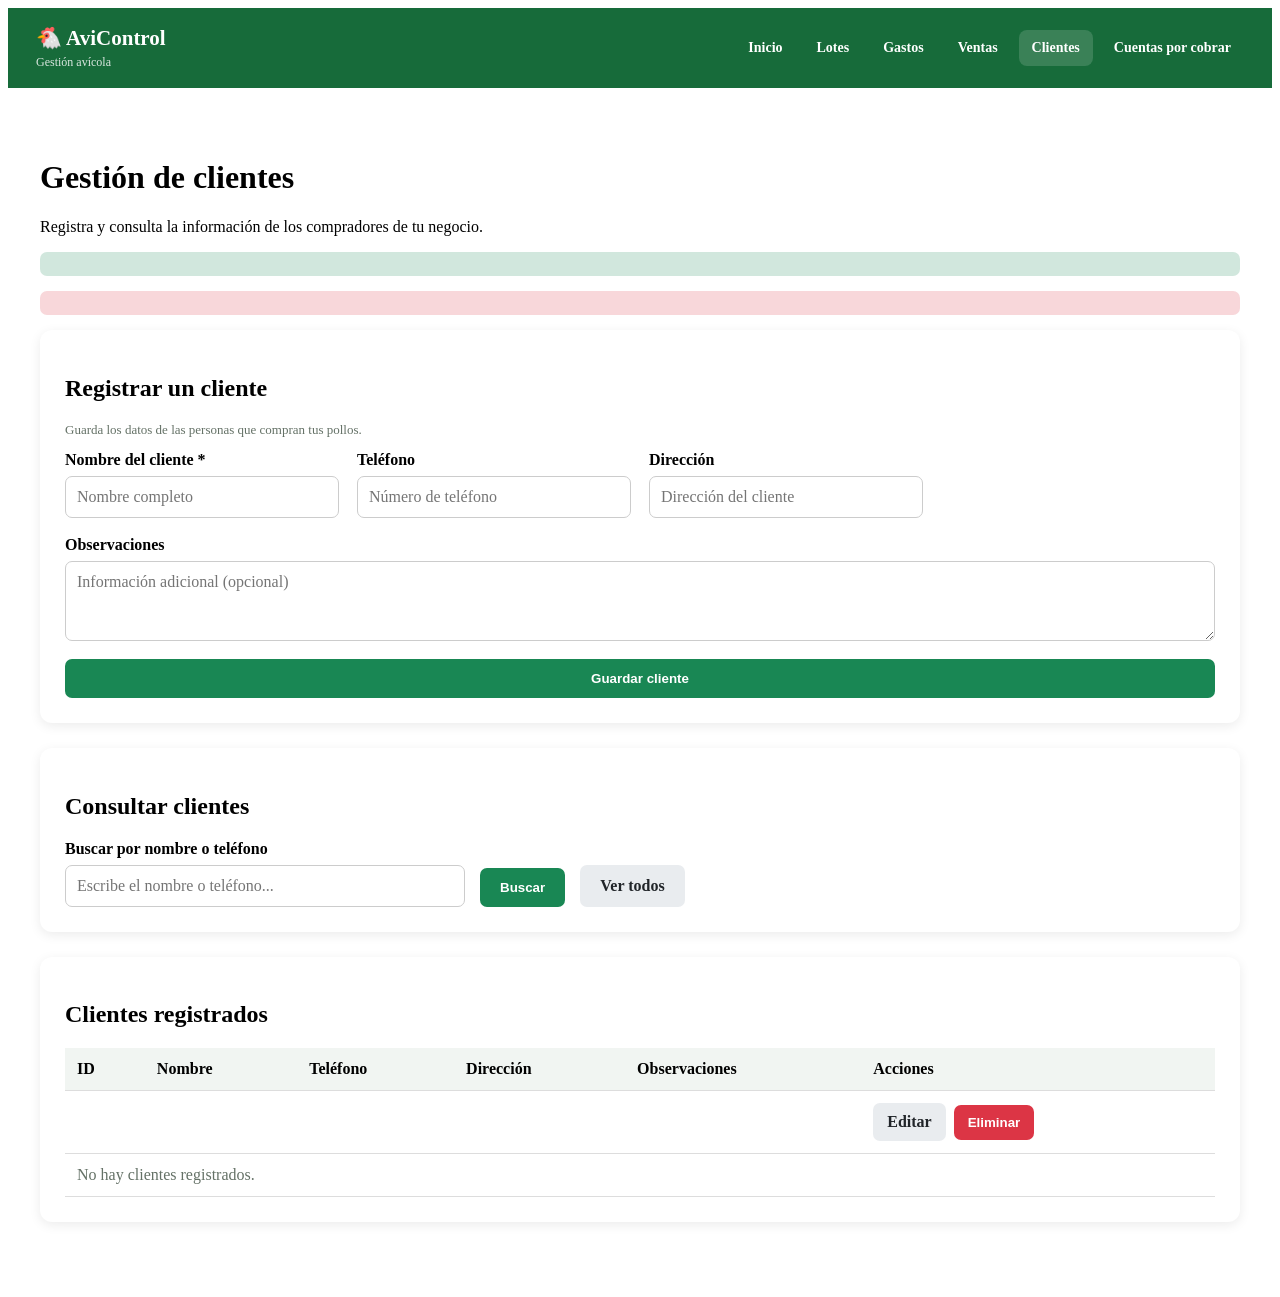
<file: src/main/resources/templates/clientes.html>
<!DOCTYPE html>
<html lang="es" xmlns:th="http://www.thymeleaf.org">
<head>
<meta charset="UTF-8">
<meta name="viewport" content="width=device-width, initial-scale=1.0">

<title>Clientes | AviControl</title>

<link rel="stylesheet" th:href="@{/css/estilos.css}">

<style>
.navegacion-avi {
    display:flex;
    justify-content:space-between;
    align-items:center;
    gap:20px;
    flex-wrap:wrap;
    padding:18px 28px;
    background:#176b3a;
    color:white;
}
.navegacion-marca {
    display:flex;
    flex-direction:column;
    gap:4px;
}
.navegacion-marca strong {font-size:21px;}
.navegacion-marca span {font-size:12px;opacity:.85;}
.navegacion-enlaces {
    display:flex;
    align-items:center;
    gap:8px;
    flex-wrap:wrap;
}
.navegacion-enlaces a {
    color:white;
    text-decoration:none;
    padding:10px 13px;
    border-radius:8px;
    font-size:14px;
    font-weight:600;
}
.navegacion-enlaces a:hover,
.navegacion-enlaces a.activo {
    background:#ffffff26;
}
.contenedor-clientes {
    max-width:1200px;
    margin:30px auto;
    padding:20px;
}
.panel-clientes {
    background:white;
    padding:25px;
    border-radius:12px;
    margin-bottom:25px;
    box-shadow:0 3px 12px rgba(0,0,0,.08);
}
.form-clientes {
    display:grid;
    grid-template-columns:repeat(auto-fit,minmax(220px,1fr));
    gap:18px;
}
.campo {
    display:flex;
    flex-direction:column;
    gap:7px;
}
.campo label {font-weight:600;}
.campo input,
.campo textarea {
    width:100%;
    padding:11px;
    border:1px solid #ccc;
    border-radius:7px;
    font:inherit;
    box-sizing:border-box;
}
.campo textarea {
    min-height:80px;
    resize:vertical;
}
.completo {grid-column:1/-1;}
.boton-verde {
    background:#198754;
    color:white;
    padding:12px 20px;
    border:0;
    border-radius:7px;
    cursor:pointer;
    font-weight:bold;
    text-decoration:none;
    display:inline-block;
}
.boton-verde:hover {background:#146c43;}
.boton-secundario {
    background:#e9ecef;
    color:#212529;
    padding:12px 20px;
    border:0;
    border-radius:7px;
    cursor:pointer;
    font-weight:bold;
    text-decoration:none;
    display:inline-block;
}
.boton-rojo {
    background:#dc3545;
    color:white;
    padding:10px 14px;
    border:0;
    border-radius:7px;
    cursor:pointer;
    font-weight:bold;
}
.boton-editar {
    background:#e9ecef;
    color:#212529;
    padding:10px 14px;
    border-radius:7px;
    text-decoration:none;
    font-weight:bold;
    display:inline-block;
}
.filtro-clientes {
    display:flex;
    flex-wrap:wrap;
    gap:15px;
    align-items:end;
}
.filtro-clientes .campo {
    flex:1;
    min-width:220px;
    max-width:400px;
}
.tabla-contenedor {overflow-x:auto;}
.tabla-clientes {
    width:100%;
    border-collapse:collapse;
    min-width:850px;
}
.tabla-clientes th,
.tabla-clientes td {
    padding:12px;
    text-align:left;
    border-bottom:1px solid #ddd;
}
.tabla-clientes th {background:#f1f5f2;}
.acciones {
    display:flex;
    align-items:center;
    gap:8px;
}
.acciones form {margin:0;}
.mensaje {
    padding:12px;
    margin-bottom:15px;
    border-radius:7px;
}
.exito {background:#d1e7dd;color:#0f5132;}
.error {background:#f8d7da;color:#842029;}
.ayuda {font-size:13px;color:#647166;}
.vacio {
    text-align:center;
    padding:25px;
    color:#647166;
}
@media(max-width:600px) {
    .navegacion-avi {padding:16px;}
    .navegacion-enlaces {width:100%;}
    .contenedor-clientes {padding:12px;}
    .panel-clientes {padding:16px;}
    .filtro-clientes .campo {max-width:none;}
}
</style>
</head>

<body>

<!-- BARRA DE NAVEGACIÓN COMPARTIDA -->

<header class="navegacion-avi">

    <div class="navegacion-marca">
        <strong>🐔 AviControl</strong>
        <span>Gestión avícola</span>
    </div>

    <nav class="navegacion-enlaces" aria-label="Navegación principal">
        <a th:href="@{/}">Inicio</a>
        <a th:href="@{/lotes}">Lotes</a>
        <a th:href="@{/gastos}">Gastos</a>
        <a th:href="@{/ventas}">Ventas</a>
        <a th:href="@{/clientes}" class="activo">Clientes</a>
        <a th:href="@{/cuentas}">Cuentas por cobrar</a>
    </nav>

</header>

<main class="contenedor-clientes">

    <h1>Gestión de clientes</h1>

    <p>Registra y consulta la información de los compradores de tu negocio.</p>

    <!-- MENSAJES -->

    <div th:if="${mensajeExito}"
         class="mensaje exito"
         th:text="${mensajeExito}">
    </div>

    <div th:if="${mensajeError}"
         class="mensaje error"
         th:text="${mensajeError}">
    </div>

    <!-- REGISTRAR CLIENTE -->

    <section class="panel-clientes">

        <h2>Registrar un cliente</h2>

        <p class="ayuda">
            Guarda los datos de las personas que compran tus pollos.
        </p>

        <form th:action="@{/clientes/guardar}"
              th:object="${nuevoCliente}"
              method="post"
              class="form-clientes">

            <div class="campo">
                <label for="nombre">Nombre del cliente *</label>

                <input id="nombre"
                       type="text"
                       th:field="*{nombre}"
                       maxlength="255"
                       placeholder="Nombre completo"
                       required>
            </div>

            <div class="campo">
                <label for="telefono">Teléfono</label>

                <input id="telefono"
                       type="text"
                       th:field="*{telefono}"
                       placeholder="Número de teléfono">
            </div>

            <div class="campo">
                <label for="direccion">Dirección</label>

                <input id="direccion"
                       type="text"
                       th:field="*{direccion}"
                       placeholder="Dirección del cliente">
            </div>

            <div class="campo completo">
                <label for="observaciones">Observaciones</label>

                <textarea id="observaciones"
                          th:field="*{observaciones}"
                          placeholder="Información adicional (opcional)"></textarea>
            </div>

            <div class="campo completo">
                <button type="submit" class="boton-verde">
                    Guardar cliente
                </button>
            </div>

        </form>

    </section>

    <!-- BUSCAR CLIENTES -->

    <section class="panel-clientes">

        <h2>Consultar clientes</h2>

        <form th:action="@{/clientes}"
              method="get"
              class="filtro-clientes">

            <div class="campo">
                <label for="buscar">Buscar por nombre o teléfono</label>

                <input id="buscar"
                       type="text"
                       name="buscar"
                       th:value="${buscar}"
                       placeholder="Escribe el nombre o teléfono...">
            </div>

            <button type="submit" class="boton-verde">
                Buscar
            </button>

            <a th:href="@{/clientes}" class="boton-secundario">
                Ver todos
            </a>

        </form>

    </section>

    <!-- TABLA DE CLIENTES -->

    <section class="panel-clientes">

        <h2>Clientes registrados</h2>

        <div class="tabla-contenedor">

            <table class="tabla-clientes">

                <thead>
                <tr>
                    <th>ID</th>
                    <th>Nombre</th>
                    <th>Teléfono</th>
                    <th>Dirección</th>
                    <th>Observaciones</th>
                    <th>Acciones</th>
                </tr>
                </thead>

                <tbody>

                <tr th:each="cliente : ${clientes}">

                    <td th:text="${cliente.id}"></td>

                    <td th:text="${cliente.nombre}"></td>

                    <td th:text="${cliente.telefono != null and !cliente.telefono.isBlank() ? cliente.telefono : '-'}"></td>

                    <td th:text="${cliente.direccion != null and !cliente.direccion.isBlank() ? cliente.direccion : '-'}"></td>

                    <td th:text="${cliente.observaciones != null and !cliente.observaciones.isBlank() ? cliente.observaciones : '-'}"></td>

                    <td>
                        <div class="acciones">

                            <a th:href="@{/clientes/editar/{id}(id=${cliente.id})}"
                               class="boton-editar">
                                Editar
                            </a>

                            <form th:action="@{/clientes/eliminar/{id}(id=${cliente.id})}"
                                  method="post"
                                  onsubmit="return confirm('¿Estás seguro de eliminar este cliente?');">

                                <button type="submit" class="boton-rojo">
                                    Eliminar
                                </button>

                            </form>

                        </div>
                    </td>

                </tr>

                <tr th:if="${#lists.isEmpty(clientes)}">
                    <td colspan="6" class="vacio">
                        No hay clientes registrados.
                    </td>
                </tr>

                </tbody>

            </table>

        </div>

    </section>

</main>

</body>
</html>
</file>
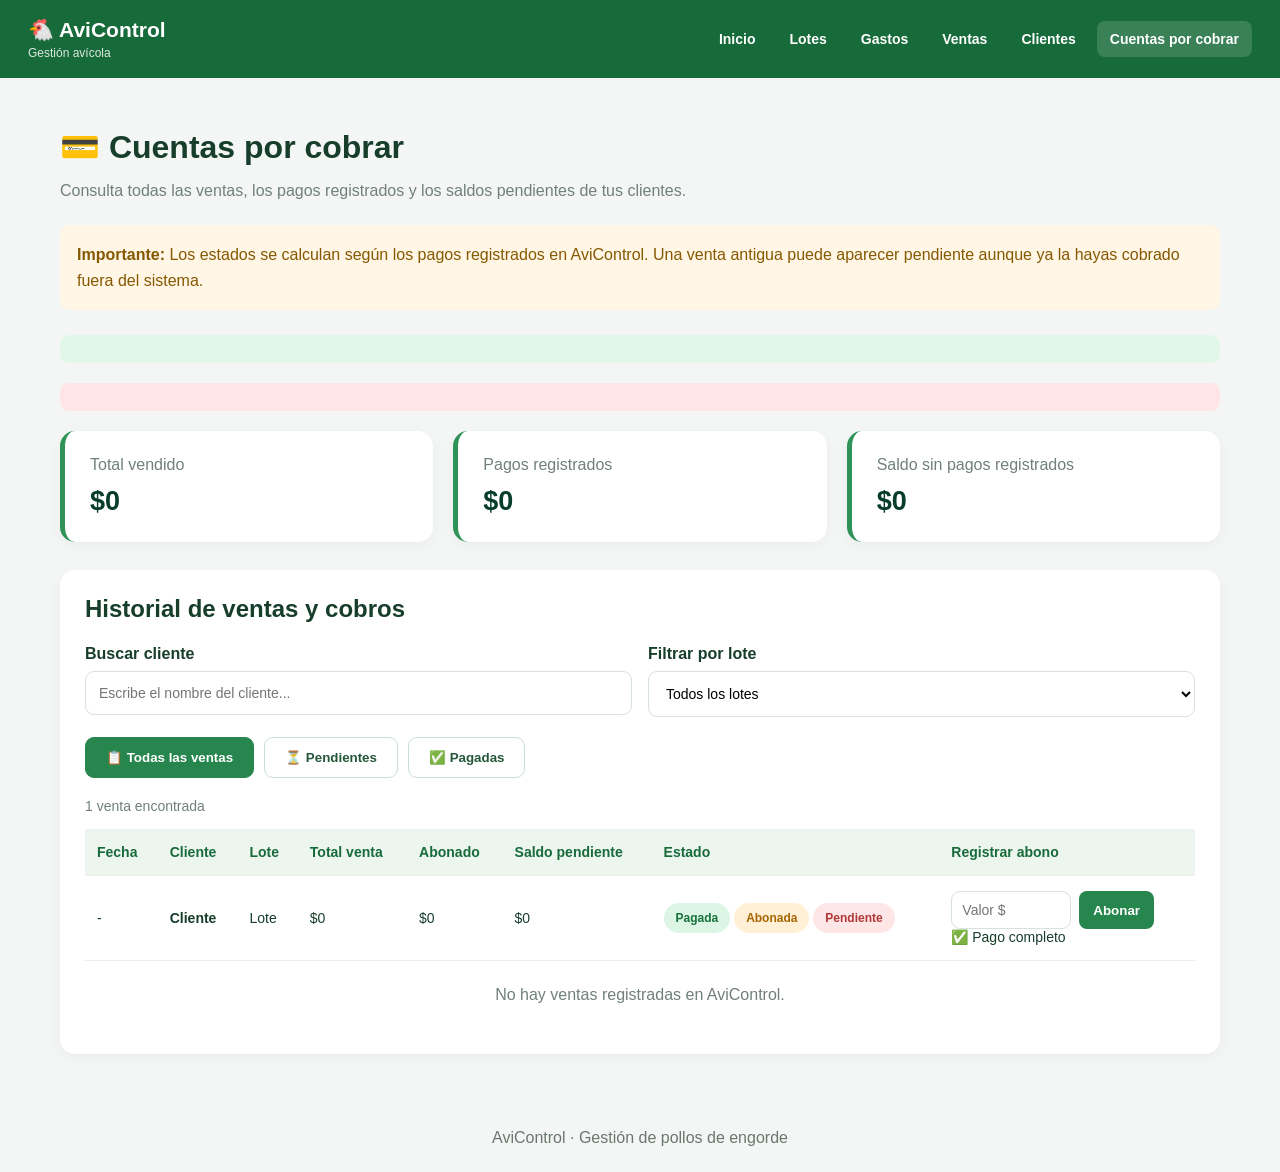
<file: src/main/resources/templates/cuentas.html>
<!DOCTYPE html>
<html lang="es" xmlns:th="http://www.thymeleaf.org">

<head>
    <meta charset="UTF-8">
    <meta name="viewport" content="width=device-width, initial-scale=1.0">

    <title>Cuentas por cobrar | AviControl</title>

    <link rel="stylesheet" th:href="@{/css/estilos.css}">

    <style>
        * {
            box-sizing: border-box;
        }

        body {
            margin: 0;
            font-family: Arial, sans-serif;
            background: #f3f6f4;
            color: #173d2b;
        }

        /* MENU HORIZONTAL IGUAL AL DE VENTAS */

        .navegacion-avi {
            display: flex;
            justify-content: space-between;
            align-items: center;
            gap: 20px;
            flex-wrap: wrap;
            padding: 18px 28px;
            background: #176b3a;
            color: white;
        }

        .navegacion-marca {
            display: flex;
            flex-direction: column;
            gap: 4px;
        }

        .navegacion-marca strong {
            font-size: 21px;
        }

        .navegacion-marca span {
            font-size: 12px;
            opacity: .85;
        }

        .navegacion-enlaces {
            display: flex;
            align-items: center;
            gap: 8px;
            flex-wrap: wrap;
        }

        .navegacion-enlaces a {
            color: white;
            text-decoration: none;
            padding: 10px 13px;
            border-radius: 8px;
            font-size: 14px;
            font-weight: 600;
        }

        .navegacion-enlaces a:hover,
        .navegacion-enlaces a.activo {
            background: #ffffff26;
        }

        /* CONTENIDO */

        .contenido {
            max-width: 1200px;
            margin: 30px auto;
            padding: 20px;
        }

        h1 {
            margin: 0 0 10px;
        }

        .descripcion {
            color: #718078;
            margin-bottom: 25px;
        }

        .aviso {
            background: #fff6e6;
            color: #865800;
            padding: 17px;
            border-radius: 10px;
            margin-bottom: 25px;
            line-height: 1.6;
        }

        /* TARJETAS DE RESUMEN */

        .tarjetas {
            display: grid;
            grid-template-columns: repeat(3, minmax(0, 1fr));
            gap: 20px;
            margin-bottom: 28px;
        }

        .tarjeta,
        .panel {
            background: white;
            border-radius: 15px;
            padding: 25px;
            box-shadow: 0 4px 15px rgba(0, 0, 0, .04);
        }

        .tarjeta {
            border-left: 5px solid #2f9358;
        }

        .tarjeta .titulo {
            color: #718078;
            margin-bottom: 12px;
        }

        .tarjeta .valor {
            font-size: 27px;
            font-weight: bold;
            color: #073d2a;
            overflow-wrap: anywhere;
        }

        /* PANEL DE HISTORIAL */

        .panel h2 {
            margin: 0 0 22px;
        }

        .filtros {
            display: grid;
            grid-template-columns: 1fr 1fr;
            gap: 16px;
            margin-bottom: 20px;
        }

        label {
            display: block;
            font-weight: bold;
            margin-bottom: 8px;
        }

        input,
        select {
            width: 100%;
            padding: 13px;
            border: 1px solid #d7e2da;
            border-radius: 9px;
            font-size: 14px;
            background: white;
        }

        input:focus,
        select:focus {
            outline: 2px solid #299456;
        }

        /* FILTROS DE ESTADO */

        .opciones {
            display: flex;
            flex-wrap: wrap;
            gap: 10px;
            margin: 20px 0;
        }

        .opcion {
            padding: 12px 20px;
            border: 1px solid #cbded1;
            border-radius: 9px;
            background: white;
            color: #24573a;
            cursor: pointer;
            font-weight: bold;
        }

        .opcion.activa {
            background: #27864d;
            color: white;
            border-color: #27864d;
        }

        .resultado {
            color: #718078;
            font-size: 14px;
            margin-bottom: 15px;
        }

        /* TABLA */

        .tabla-contenedor {
            overflow-x: auto;
        }

        table {
            width: 100%;
            min-width: 1000px;
            border-collapse: collapse;
        }

        th,
        td {
            text-align: left;
            padding: 15px 12px;
            border-bottom: 1px solid #e8eeea;
            font-size: 14px;
        }

        th {
            background: #edf5ef;
            color: #176b3a;
            white-space: nowrap;
        }

        .cliente {
            font-weight: bold;
        }

        .dinero {
            white-space: nowrap;
        }

        .saldo {
            color: #bd6b00;
            font-weight: bold;
        }

        /* ESTADOS DE PAGO */

        .estado {
            display: inline-block;
            padding: 8px 12px;
            border-radius: 20px;
            font-size: 12px;
            font-weight: bold;
            white-space: nowrap;
        }

        .pagada {
            background: #dcf5e4;
            color: #16713b;
        }

        .abonada {
            background: #fff0d6;
            color: #a76500;
        }

        .pendiente {
            background: #ffe6e6;
            color: #ae3838;
        }

        /* REGISTRAR ABONOS */

        .form-abono {
            display: flex;
            gap: 8px;
        }

        .form-abono input {
            width: 120px;
            min-width: 120px;
            padding: 10px;
        }

        .btn-abonar {
            background: #27864d;
            color: white;
            border: none;
            padding: 11px 14px;
            border-radius: 8px;
            cursor: pointer;
            font-weight: bold;
        }

        .btn-abonar:hover {
            background: #196e3b;
        }

        /* MENSAJES */

        .mensaje {
            padding: 14px;
            border-radius: 9px;
            margin-bottom: 20px;
        }

        .exito {
            background: #e2f7e8;
            color: #146b35;
        }

        .error {
            background: #ffe5e5;
            color: #a52323;
        }

        .vacio {
            text-align: center;
            color: #718078;
            padding: 25px;
        }

        footer {
            text-align: center;
            padding: 25px;
            color: #6b776e;
        }

        /* DISEÑO RESPONSIVE */

        @media (max-width: 1000px) {
            .tarjetas,
            .filtros {
                grid-template-columns: 1fr;
            }
        }

        @media (max-width: 600px) {
            .navegacion-avi {
                padding: 16px;
            }

            .navegacion-enlaces {
                width: 100%;
            }

            .contenido {
                padding: 12px;
            }

            .tarjeta,
            .panel {
                padding: 16px;
            }
        }
    </style>
</head>

<body>

    <!-- MENU HORIZONTAL -->

    <header class="navegacion-avi">

        <div class="navegacion-marca">
            <strong>🐔 AviControl</strong>
            <span>Gestión avícola</span>
        </div>

        <nav class="navegacion-enlaces"
             aria-label="Navegación principal">

            <a th:href="@{/}">Inicio</a>
            <a th:href="@{/lotes}">Lotes</a>
            <a th:href="@{/gastos}">Gastos</a>
            <a th:href="@{/ventas}">Ventas</a>
            <a th:href="@{/clientes}">Clientes</a>
            <a th:href="@{/cuentas}" class="activo">
                Cuentas por cobrar
            </a>

        </nav>
    </header>

    <!-- CONTENIDO PRINCIPAL -->

    <main class="contenido">

        <h1>💳 Cuentas por cobrar</h1>

        <p class="descripcion">
            Consulta todas las ventas, los pagos registrados
            y los saldos pendientes de tus clientes.
        </p>

        <div class="aviso">
            <strong>Importante:</strong>
            Los estados se calculan según los pagos registrados
            en AviControl. Una venta antigua puede aparecer
            pendiente aunque ya la hayas cobrado fuera del sistema.
        </div>

        <!-- MENSAJES -->

        <div class="mensaje exito"
             th:if="${mensajeExito != null}"
             th:text="${mensajeExito}">
        </div>

        <div class="mensaje error"
             th:if="${mensajeError != null}"
             th:text="${mensajeError}">
        </div>

        <!-- TARJETAS -->

        <section class="tarjetas">

            <div class="tarjeta">
                <div class="titulo">Total vendido</div>

                <div class="valor"
                     th:text="|$${#numbers.formatDecimal(totalVendido,1,'COMMA',0,'POINT')}|">
                    $0
                </div>
            </div>

            <div class="tarjeta">
                <div class="titulo">Pagos registrados</div>

                <div class="valor"
                     th:text="|$${#numbers.formatDecimal(totalRecibido,1,'COMMA',0,'POINT')}|">
                    $0
                </div>
            </div>

            <div class="tarjeta">
                <div class="titulo">Saldo sin pagos registrados</div>

                <div class="valor"
                     th:text="|$${#numbers.formatDecimal(pendiente,1,'COMMA',0,'POINT')}|">
                    $0
                </div>
            </div>

        </section>

        <!-- HISTORIAL DE VENTAS Y COBROS -->

        <section class="panel">

            <h2>Historial de ventas y cobros</h2>

            <!-- FILTROS -->

            <div class="filtros">

                <div>
                    <label for="buscarCliente">
                        Buscar cliente
                    </label>

                    <input type="search"
                           id="buscarCliente"
                           placeholder="Escribe el nombre del cliente..."
                           oninput="filtrarVentas()">
                </div>

                <div>
                    <label for="filtroLote">
                        Filtrar por lote
                    </label>

                    <select id="filtroLote"
                            onchange="filtrarVentas()">

                        <option value="">
                            Todos los lotes
                        </option>

                    </select>
                </div>

            </div>

            <!-- BOTONES DE FILTRO -->

            <div class="opciones">

                <button type="button"
                        class="opcion activa"
                        data-filtro="todas"
                        onclick="cambiarEstado('todas')">
                    📋 Todas las ventas
                </button>

                <button type="button"
                        class="opcion"
                        data-filtro="pendientes"
                        onclick="cambiarEstado('pendientes')">
                    ⏳ Pendientes
                </button>

                <button type="button"
                        class="opcion"
                        data-filtro="pagadas"
                        onclick="cambiarEstado('pagadas')">
                    ✅ Pagadas
                </button>

            </div>

            <p class="resultado" id="resultadoBusqueda"></p>

            <!-- TABLA -->

            <div class="tabla-contenedor">

                <table>

                    <thead>
                        <tr>
                            <th>Fecha</th>
                            <th>Cliente</th>
                            <th>Lote</th>
                            <th>Total venta</th>
                            <th>Abonado</th>
                            <th>Saldo pendiente</th>
                            <th>Estado</th>
                            <th>Registrar abono</th>
                        </tr>
                    </thead>

                    <tbody id="tablaVentas">

                        <tr class="fila-venta"
                            th:each="venta : ${ventas}"
                            th:with="
                                abonado=${pagosPorVenta[venta.id]},
                                saldo=${venta.totalVenta.subtract(pagosPorVenta[venta.id])}"
                            th:attr="
                                data-cliente=${venta.cliente != null ? venta.cliente.nombre : 'Sin cliente'},
                                data-lote=${venta.lote != null ? venta.lote.codigo : ''},
                                data-estado=${saldo.signum() <= 0 ? 'pagadas' : 'pendientes'}">

                            <!-- FECHA -->

                            <td th:text="${venta.fecha != null ? #temporals.format(venta.fecha,'dd/MM/yyyy') : '-'}">
                                -
                            </td>

                            <!-- CLIENTE -->

                            <td class="cliente"
                                th:text="${venta.cliente != null ? venta.cliente.nombre : 'Sin cliente'}">
                                Cliente
                            </td>

                            <!-- LOTE -->

                            <td th:text="${venta.lote != null ? venta.lote.codigo : '-'}">
                                Lote
                            </td>

                            <!-- TOTAL DE VENTA -->

                            <td class="dinero"
                                th:text="|$${#numbers.formatDecimal(venta.totalVenta,1,'COMMA',0,'POINT')}|">
                                $0
                            </td>

                            <!-- TOTAL ABONADO -->

                            <td class="dinero"
                                th:text="|$${#numbers.formatDecimal(abonado,1,'COMMA',0,'POINT')}|">
                                $0
                            </td>

                            <!-- SALDO PENDIENTE -->

                            <td class="dinero"
                                th:classappend="${saldo.signum() > 0} ? 'saldo' : ''"
                                th:text="|$${#numbers.formatDecimal(saldo,1,'COMMA',0,'POINT')}|">
                                $0
                            </td>

                            <!-- ESTADO -->

                            <td>

                                <span class="estado pagada"
                                      th:if="${saldo.signum() <= 0}">
                                    Pagada
                                </span>

                                <span class="estado abonada"
                                      th:if="${saldo.signum() > 0 and abonado.signum() > 0}">
                                    Abonada
                                </span>

                                <span class="estado pendiente"
                                      th:if="${saldo.signum() > 0 and abonado.signum() <= 0}">
                                    Pendiente
                                </span>

                            </td>

                            <!-- REGISTRAR ABONO -->

                            <td>

                                <form class="form-abono"
                                      th:if="${saldo.signum() > 0}"
                                      th:action="@{/pagos/guardar}"
                                      method="post"
                                      onsubmit="return confirmarAbono(this)">

                                    <input type="hidden"
                                           name="ventaId"
                                           th:value="${venta.id}">

                                    <input type="number"
                                           name="valor"
                                           min="0.01"
                                           step="0.01"
                                           th:max="${saldo}"
                                           placeholder="Valor $"
                                           required>

                                    <button type="submit"
                                            class="btn-abonar">
                                        Abonar
                                    </button>

                                </form>

                                <span th:if="${saldo.signum() <= 0}">
                                    ✅ Pago completo
                                </span>

                            </td>

                        </tr>

                    </tbody>

                </table>

                <div class="vacio"
                     id="sinResultados"
                     style="display:none">
                    No se encontraron ventas con esos filtros.
                </div>

                <div class="vacio"
                     th:if="${#lists.isEmpty(ventas)}">
                    No hay ventas registradas en AviControl.
                </div>

            </div>

        </section>

    </main>

    <footer>
        AviControl · Gestión de pollos de engorde
    </footer>

    <script>
        let filtroEstado = "todas";

        // NORMALIZAR TEXTO

        function normalizarTexto(texto) {
            return String(texto || "")
                .toLowerCase()
                .normalize("NFD")
                .replace(/[\u0300-\u036f]/g, "")
                .trim();
        }

        // CAMBIAR FILTRO

        function cambiarEstado(estado) {
            filtroEstado = estado;

            document.querySelectorAll(".opcion").forEach(function(boton) {
                boton.classList.toggle(
                    "activa",
                    boton.dataset.filtro === estado
                );
            });

            filtrarVentas();
        }

        // CARGAR LOTES

        function cargarLotes() {
            const selector = document.getElementById("filtroLote");
            const lotes = new Set();

            document.querySelectorAll(".fila-venta").forEach(function(fila) {
                const lote = fila.dataset.lote || "";

                if (lote) {
                    lotes.add(lote);
                }
            });

            Array.from(lotes).sort().forEach(function(lote) {
                const opcion = document.createElement("option");

                opcion.value = lote;
                opcion.textContent = "Lote " + lote;

                selector.appendChild(opcion);
            });
        }

        // FILTRAR VENTAS

        function filtrarVentas() {
            const nombre = normalizarTexto(
                document.getElementById("buscarCliente").value
            );

            const loteSeleccionado =
                document.getElementById("filtroLote").value;

            const filas =
                document.querySelectorAll(".fila-venta");

            let encontrados = 0;

            filas.forEach(function(fila) {
                const cliente = normalizarTexto(fila.dataset.cliente);
                const lote = fila.dataset.lote || "";
                const estado = fila.dataset.estado || "";

                const coincideNombre = cliente.includes(nombre);

                const coincideLote =
                    loteSeleccionado === "" ||
                    lote === loteSeleccionado;

                const coincideEstado =
                    filtroEstado === "todas" ||
                    estado === filtroEstado;

                const mostrar =
                    coincideNombre &&
                    coincideLote &&
                    coincideEstado;

                fila.style.display = mostrar ? "" : "none";

                if (mostrar) {
                    encontrados++;
                }
            });

            document.getElementById("resultadoBusqueda").textContent =
                encontrados +
                (encontrados === 1
                    ? " venta encontrada"
                    : " ventas encontradas");

            document.getElementById("sinResultados").style.display =
                filas.length > 0 && encontrados === 0
                    ? "block"
                    : "none";
        }

        // CONFIRMAR ABONO

        function confirmarAbono(formulario) {
            const campo = formulario.querySelector(
                'input[name="valor"]'
            );

            const valor = Number(campo.value);
            const maximo = Number(campo.max);

            if (!Number.isFinite(valor) || valor <= 0) {
                alert("Ingresa un abono válido.");
                return false;
            }

            if (campo.max !== "" && valor > maximo) {
                alert("El abono supera el saldo pendiente.");
                return false;
            }

            const cliente = formulario.closest("tr")
                .querySelector(".cliente")
                .textContent.trim();

            return confirm(
                "¿Confirmas que recibiste $" +
                valor.toLocaleString("es-CO") +
                " del cliente " +
                cliente +
                "?"
            );
        }

        // INICIAR

        document.addEventListener("DOMContentLoaded", function() {
            cargarLotes();
            filtrarVentas();
        });
    </script>

</body>
</html>
</file>
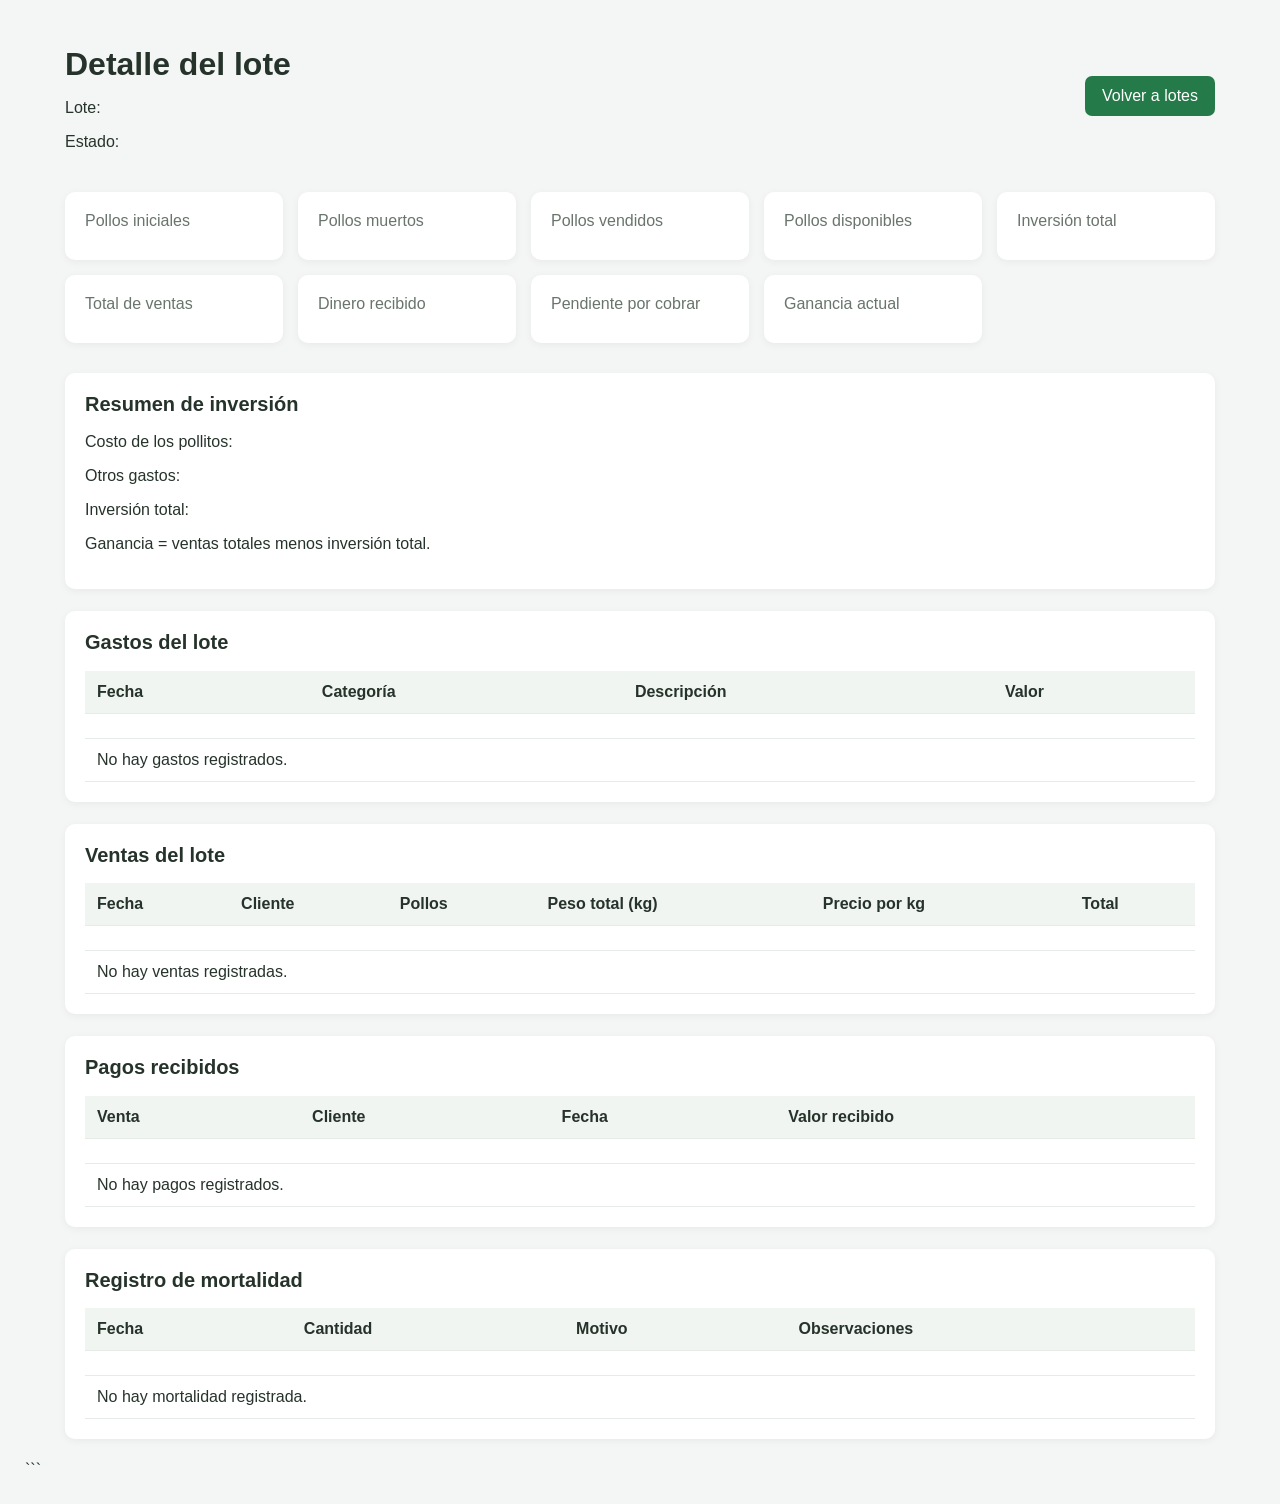
<file: src/main/resources/templates/detalle-lote.html>
<!DOCTYPE html>
<html lang="es" xmlns:th="http://www.thymeleaf.org">
<head>
    <meta charset="UTF-8">
    <meta name="viewport" content="width=device-width, initial-scale=1.0">
    <title>Detalle del lote | AviControl</title>
    <style>
        * { box-sizing: border-box; }

        body {
            margin: 0;
            padding: 25px;
            font-family: Arial, sans-serif;
            background: #f3f6f4;
            color: #26332b;
        }

        .contenedor {
            max-width: 1150px;
            margin: auto;
        }

        .encabezado {
            display: flex;
            justify-content: space-between;
            align-items: center;
            flex-wrap: wrap;
            gap: 15px;
            margin-bottom: 25px;
        }

        h1 { margin-bottom: 5px; }

        .boton {
            display: inline-block;
            padding: 11px 17px;
            border-radius: 7px;
            background: #247a48;
            color: white;
            text-decoration: none;
            border: none;
            cursor: pointer;
        }

        .tarjetas {
            display: grid;
            grid-template-columns: repeat(auto-fit, minmax(190px, 1fr));
            gap: 15px;
            margin-bottom: 30px;
        }

        .tarjeta, .seccion {
            background: white;
            padding: 20px;
            border-radius: 10px;
            box-shadow: 0 2px 8px #0000000d;
        }

        .tarjeta p {
            color: #68746c;
            margin: 0 0 10px;
        }

        .tarjeta strong {
            font-size: 23px;
        }

        .seccion { margin-bottom: 22px; }

        h2 {
            font-size: 20px;
            margin-top: 0;
        }

        .tabla-contenedor { overflow-x: auto; }

        table {
            width: 100%;
            border-collapse: collapse;
            min-width: 550px;
        }

        th, td {
            padding: 12px;
            border-bottom: 1px solid #e6ebe7;
            text-align: left;
        }

        th { background: #f1f5f2; }

        .positivo { color: #21834b; }
        .negativo { color: #c0392b; }

        @media(max-width: 600px) {
            body { padding: 14px; }
        }
    </style>
</head>
<body>
<div class="contenedor">

    <div class="encabezado">
        <div>
            <h1>Detalle del lote</h1>
            <p>
                Lote:
                <strong th:text="${lote.codigo}"></strong>
            </p>
            <p>
                Estado:
                <strong th:text="${lote.estado}"></strong>
            </p>
        </div>

        <a th:href="@{/lotes}" class="boton">Volver a lotes</a>
    </div>

    <div class="tarjetas">
        <div class="tarjeta">
            <p>Pollos iniciales</p>
            <strong th:text="${pollosIniciales}"></strong>
        </div>

        <div class="tarjeta">
            <p>Pollos muertos</p>
            <strong th:text="${pollosMuertos}"></strong>
        </div>

        <div class="tarjeta">
            <p>Pollos vendidos</p>
            <strong th:text="${pollosVendidos}"></strong>
        </div>

        <div class="tarjeta">
            <p>Pollos disponibles</p>
            <strong th:text="${pollosDisponibles}"></strong>
        </div>

        <div class="tarjeta">
            <p>Inversión total</p>
            <strong th:text="${#numbers.formatDecimal(inversionTotal, 0, 'POINT', 2, 'COMMA')}"></strong>
        </div>

        <div class="tarjeta">
            <p>Total de ventas</p>
            <strong th:text="${#numbers.formatDecimal(totalVentas, 0, 'POINT', 2, 'COMMA')}"></strong>
        </div>

        <div class="tarjeta">
            <p>Dinero recibido</p>
            <strong th:text="${#numbers.formatDecimal(totalRecibido, 0, 'POINT', 2, 'COMMA')}"></strong>
        </div>

        <div class="tarjeta">
            <p>Pendiente por cobrar</p>
            <strong th:text="${#numbers.formatDecimal(pendienteCobrar, 0, 'POINT', 2, 'COMMA')}"></strong>
        </div>

        <div class="tarjeta">
            <p>Ganancia actual</p>
            <strong th:classappend="${ganancia.compareTo(T(java.math.BigDecimal).ZERO) >= 0} ? 'positivo' : 'negativo'"
                    th:text="${#numbers.formatDecimal(ganancia, 0, 'POINT', 2, 'COMMA')}"></strong>
        </div>
    </div>

    <div class="seccion">
        <h2>Resumen de inversión</h2>
        <p>Costo de los pollitos:
            <strong th:text="${#numbers.formatDecimal(costoPollitos, 0, 'POINT', 2, 'COMMA')}"></strong>
        </p>
        <p>Otros gastos:
            <strong th:text="${#numbers.formatDecimal(totalGastos, 0, 'POINT', 2, 'COMMA')}"></strong>
        </p>
        <p>Inversión total:
            <strong th:text="${#numbers.formatDecimal(inversionTotal, 0, 'POINT', 2, 'COMMA')}"></strong>
        </p>
        <p>Ganancia = ventas totales menos inversión total.</p>
    </div>

    <div class="seccion">
        <h2>Gastos del lote</h2>
        <div class="tabla-contenedor">
            <table>
                <thead>
                <tr>
                    <th>Fecha</th>
                    <th>Categoría</th>
                    <th>Descripción</th>
                    <th>Valor</th>
                </tr>
                </thead>
                <tbody>
                <tr th:each="gasto : ${gastos}">
                    <td th:text="${gasto.fecha}"></td>
                    <td th:text="${gasto.categoria}"></td>
                    <td th:text="${gasto.descripcion}"></td>
                    <td th:text="${gasto.valor}"></td>
                </tr>
                <tr th:if="${#lists.isEmpty(gastos)}">
                    <td colspan="4">No hay gastos registrados.</td>
                </tr>
                </tbody>
            </table>
        </div>
    </div>

    <div class="seccion">
        <h2>Ventas del lote</h2>
        <div class="tabla-contenedor">
            <table>
                <thead>
                <tr>
                    <th>Fecha</th>
                    <th>Cliente</th>
                    <th>Pollos</th>
                    <th>Peso total (kg)</th>
                    <th>Precio por kg</th>
                    <th>Total</th>
                </tr>
                </thead>
                <tbody>
                <tr th:each="venta : ${ventas}">
                    <td th:text="${venta.fecha}"></td>
                    <td th:text="${venta.cliente != null ? venta.cliente.nombre : 'Sin cliente asignado'}"></td>
                    <td th:text="${venta.cantidadPollos}"></td>
                    <td th:text="${venta.pesoTotal}"></td>
                    <td th:text="${venta.precioPorKilo}"></td>
                    <td th:text="${venta.totalVenta}"></td>
                </tr>
                <tr th:if="${#lists.isEmpty(ventas)}">
                    <td colspan="6">No hay ventas registradas.</td>
                </tr>
                </tbody>
            </table>
        </div>
    </div>

    <div class="seccion">
        <h2>Pagos recibidos</h2>
        <div class="tabla-contenedor">
            <table>
                <thead>
                <tr>
                    <th>Venta</th>
                    <th>Cliente</th>
                    <th>Fecha</th>
                    <th>Valor recibido</th>
                </tr>
                </thead>
                <tbody>
                <tr th:each="pago : ${pagos}">
                    <td th:text="${pago.venta.id}"></td>
                    <td th:text="${pago.venta.cliente != null ? pago.venta.cliente.nombre : 'Sin cliente asignado'}"></td>
                    <td th:text="${pago.fecha}"></td>
                    <td th:text="${pago.valor}"></td>
                </tr>
                <tr th:if="${#lists.isEmpty(pagos)}">
                    <td colspan="4">No hay pagos registrados.</td>
                </tr>
                </tbody>
            </table>
        </div>
    </div>

    <div class="seccion">
        <h2>Registro de mortalidad</h2>
        <div class="tabla-contenedor">
            <table>
                <thead>
                <tr>
                    <th>Fecha</th>
                    <th>Cantidad</th>
                    <th>Motivo</th>
                    <th>Observaciones</th>
                </tr>
                </thead>
                <tbody>
                <tr th:each="m : ${mortalidades}">
                    <td th:text="${m.fecha}"></td>
                    <td th:text="${m.cantidad}"></td>
                    <td th:text="${m.motivo}"></td>
                    <td th:text="${m.observaciones}"></td>
                </tr>
                <tr th:if="${#lists.isEmpty(mortalidades)}">
                    <td colspan="4">No hay mortalidad registrada.</td>
                </tr>
                </tbody>
            </table>
        </div>
    </div>

</div>
</body>
</html>
```
</file>
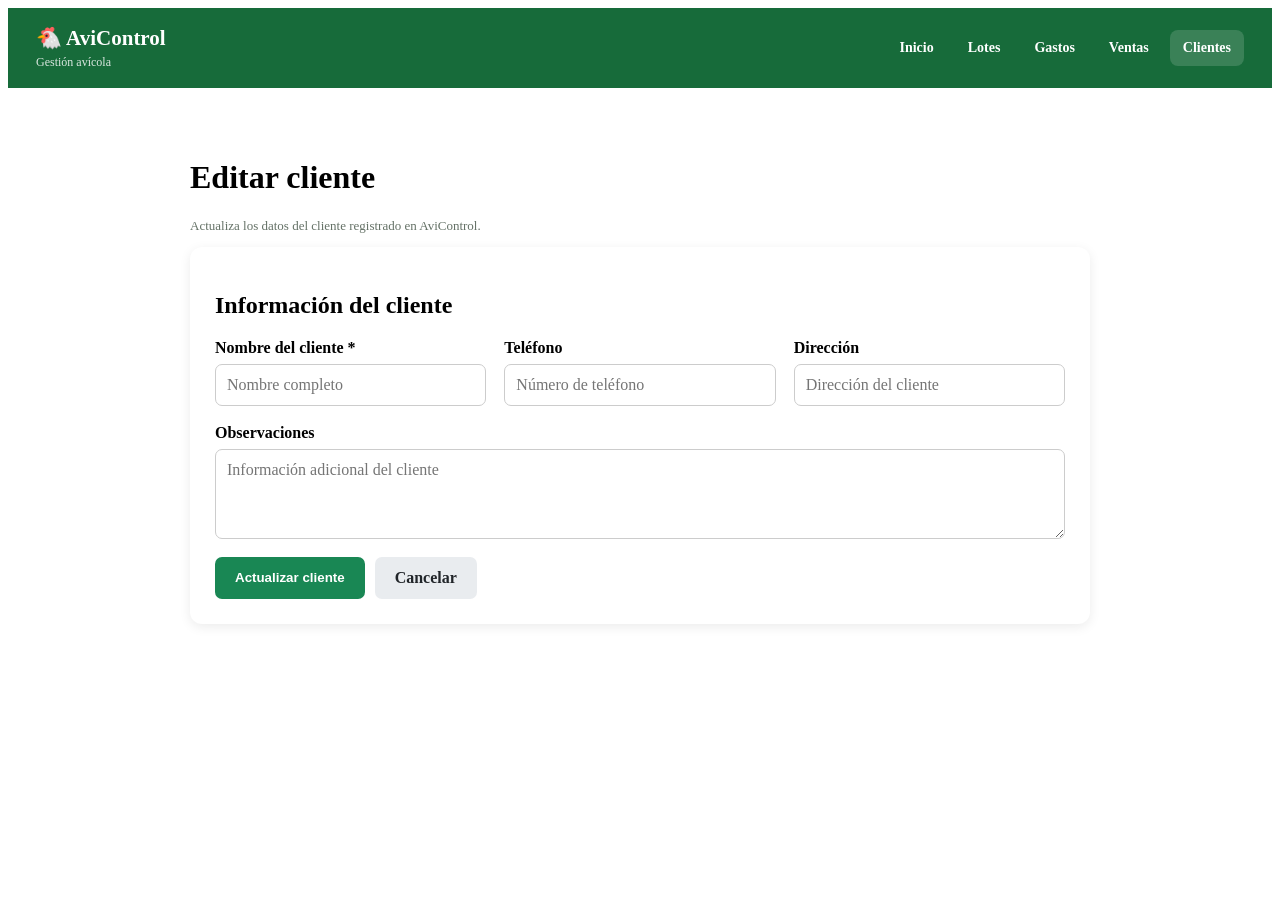
<file: src/main/resources/templates/editar-cliente.html>
<!DOCTYPE html>
<html lang="es" xmlns:th="http://www.thymeleaf.org">

<head>
    <meta charset="UTF-8">
    <meta name="viewport" content="width=device-width, initial-scale=1.0">

    <title>Editar cliente | AviControl</title>

    <link rel="stylesheet" th:href="@{/css/estilos.css}">

    <style>
        .navegacion-avi {
            display: flex;
            justify-content: space-between;
            align-items: center;
            gap: 20px;
            flex-wrap: wrap;
            padding: 18px 28px;
            background: #176b3a;
            color: white;
        }

        .navegacion-marca {
            display: flex;
            flex-direction: column;
            gap: 4px;
        }

        .navegacion-marca strong {
            font-size: 21px;
        }

        .navegacion-marca span {
            font-size: 12px;
            opacity: 0.85;
        }

        .navegacion-enlaces {
            display: flex;
            align-items: center;
            gap: 8px;
            flex-wrap: wrap;
        }

        .navegacion-enlaces a {
            color: white;
            text-decoration: none;
            padding: 10px 13px;
            border-radius: 8px;
            font-size: 14px;
            font-weight: 600;
        }

        .navegacion-enlaces a:hover,
        .navegacion-enlaces a.activo {
            background: #ffffff26;
        }

        .contenedor-clientes {
            max-width: 900px;
            margin: 30px auto;
            padding: 20px;
        }

        .panel-clientes {
            background: white;
            padding: 25px;
            border-radius: 12px;
            margin-bottom: 25px;
            box-shadow: 0 3px 12px rgba(0, 0, 0, 0.08);
        }

        .form-clientes {
            display: grid;
            grid-template-columns: repeat(auto-fit, minmax(220px, 1fr));
            gap: 18px;
        }

        .campo {
            display: flex;
            flex-direction: column;
            gap: 7px;
        }

        .campo label {
            font-weight: 600;
        }

        .campo input,
        .campo textarea {
            width: 100%;
            padding: 11px;
            border: 1px solid #ccc;
            border-radius: 7px;
            font: inherit;
            box-sizing: border-box;
        }

        .campo textarea {
            min-height: 90px;
            resize: vertical;
        }

        .completo {
            grid-column: 1 / -1;
        }

        .boton-verde {
            background: #198754;
            color: white;
            padding: 12px 20px;
            border: 0;
            border-radius: 7px;
            cursor: pointer;
            font-weight: bold;
            text-decoration: none;
            display: inline-block;
        }

        .boton-verde:hover {
            background: #146c43;
        }

        .boton-secundario {
            background: #e9ecef;
            color: #212529;
            padding: 12px 20px;
            border-radius: 7px;
            text-decoration: none;
            font-weight: bold;
            display: inline-block;
        }

        .acciones {
            display: flex;
            gap: 10px;
            flex-wrap: wrap;
        }

        .ayuda {
            font-size: 13px;
            color: #647166;
        }

        @media (max-width: 600px) {
            .navegacion-avi {
                padding: 16px;
            }

            .navegacion-enlaces {
                width: 100%;
            }

            .contenedor-clientes {
                padding: 12px;
            }

            .panel-clientes {
                padding: 16px;
            }
        }
    </style>
</head>

<body>

    <!-- NAVEGACIÓN -->

    <header class="navegacion-avi">

        <div class="navegacion-marca">
            <strong>🐔 AviControl</strong>
            <span>Gestión avícola</span>
        </div>

        <nav class="navegacion-enlaces" aria-label="Navegación principal">
            <a th:href="@{/}">Inicio</a>
            <a th:href="@{/lotes}">Lotes</a>
            <a th:href="@{/gastos}">Gastos</a>
            <a th:href="@{/ventas}">Ventas</a>
            <a th:href="@{/clientes}" class="activo">Clientes</a>
        </nav>

    </header>

    <!-- CONTENIDO -->

    <main class="contenedor-clientes">

        <h1>Editar cliente</h1>

        <p class="ayuda">
            Actualiza los datos del cliente registrado en AviControl.
        </p>

        <section class="panel-clientes">

            <h2>Información del cliente</h2>

            <form th:action="@{/clientes/actualizar/{id}(id=${clienteEditar.id})}"
                  th:object="${clienteEditar}"
                  method="post"
                  class="form-clientes">

                <!-- NOMBRE -->

                <div class="campo">
                    <label for="nombre">Nombre del cliente *</label>

                    <input type="text"
                           id="nombre"
                           th:field="*{nombre}"
                           maxlength="255"
                           placeholder="Nombre completo"
                           required>
                </div>

                <!-- TELÉFONO -->

                <div class="campo">
                    <label for="telefono">Teléfono</label>

                    <input type="text"
                           id="telefono"
                           th:field="*{telefono}"
                           placeholder="Número de teléfono">
                </div>

                <!-- DIRECCIÓN -->

                <div class="campo">
                    <label for="direccion">Dirección</label>

                    <input type="text"
                           id="direccion"
                           th:field="*{direccion}"
                           placeholder="Dirección del cliente">
                </div>

                <!-- OBSERVACIONES -->

                <div class="campo completo">
                    <label for="observaciones">Observaciones</label>

                    <textarea id="observaciones"
                              th:field="*{observaciones}"
                              placeholder="Información adicional del cliente"></textarea>
                </div>

                <!-- BOTONES -->

                <div class="completo acciones">

                    <button type="submit" class="boton-verde">
                        Actualizar cliente
                    </button>

                    <a th:href="@{/clientes}" class="boton-secundario">
                        Cancelar
                    </a>

                </div>

            </form>

        </section>

    </main>

</body>
</html>
</file>
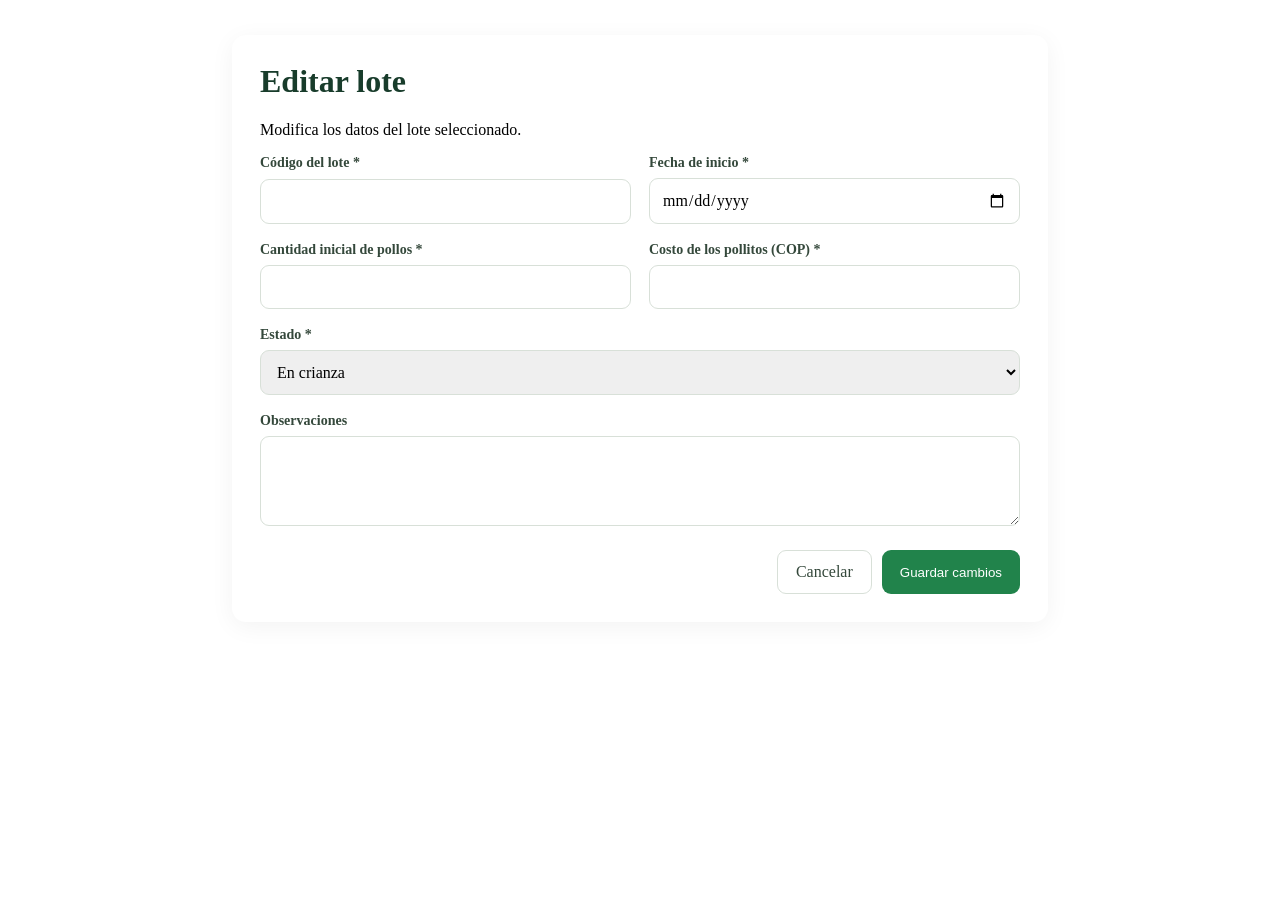
<file: src/main/resources/templates/editar-lote.html>
<!DOCTYPE html>
<html lang="es" xmlns:th="http://www.thymeleaf.org">
<head>
    <meta charset="UTF-8">
    <meta name="viewport" content="width=device-width, initial-scale=1.0">
    <title>Editar lote | AviControl</title>
    <link rel="stylesheet" th:href="@{/css/estilos.css}">
    <style>
        .contenedor {
            max-width: 760px;
            margin: 35px auto;
            padding: 28px;
            background: white;
            border-radius: 14px;
            box-shadow: 0 5px 25px #0000000d;
        }
        h1 { color: #183c2b; margin-top: 0; }
        .campos {
            display: grid;
            grid-template-columns: repeat(2, minmax(0, 1fr));
            gap: 18px;
        }
        .campo { display: grid; gap: 7px; }
        .completo { grid-column: 1 / -1; }
        label { color: #34483b; font-weight: 600; font-size: 14px; }
        input, select, textarea {
            width: 100%;
            box-sizing: border-box;
            padding: 12px;
            border: 1px solid #d8e0d8;
            border-radius: 9px;
            font: inherit;
        }
        textarea { min-height: 90px; resize: vertical; }
        .acciones { display: flex; justify-content: flex-end; gap: 10px; margin-top: 24px; }
        .guardar {
            border: 0; border-radius: 9px; padding: 12px 18px;
            background: #21834b; color: white; cursor: pointer;
        }
        .cancelar {
            display: inline-block; padding: 12px 18px; border-radius: 9px;
            border: 1px solid #d8e0d8; text-decoration: none; color: #34483b;
        }
        @media (max-width: 600px) {
            .contenedor { margin: 15px; padding: 18px; }
            .campos { grid-template-columns: 1fr; }
            .completo { grid-column: auto; }
        }
    </style>
</head>
<body>
<main class="contenedor">
    <h1>Editar lote</h1>
    <p>Modifica los datos del lote seleccionado.</p>

    <form th:action="@{/lotes/actualizar/{id}(id=${loteEditar.id})}"
          th:object="${loteEditar}" method="post">

        <div class="campos">
            <div class="campo">
                <label for="codigo">Código del lote *</label>
                <input id="codigo" th:field="*{codigo}" required maxlength="30">
            </div>

            <div class="campo">
                <label for="fechaInicio">Fecha de inicio *</label>
                <input id="fechaInicio" type="date"
                       th:field="*{fechaInicio}" required>
            </div>

            <div class="campo">
                <label for="cantidadInicial">Cantidad inicial de pollos *</label>
                <input id="cantidadInicial" type="number"
                       th:field="*{cantidadInicial}" min="1" step="1" required>
            </div>

            <div class="campo">
                <label for="costoPollitos">Costo de los pollitos (COP) *</label>
                <input id="costoPollitos" type="number"
                       th:field="*{costoPollitos}" min="0" step="1" required>
            </div>

            <div class="campo completo">
                <label for="estado">Estado *</label>
                <select id="estado" th:field="*{estado}" required>
                    <option value="En crianza">En crianza</option>
                    <option value="Finalizado">Finalizado</option>
                </select>
            </div>

            <div class="campo completo">
                <label for="observaciones">Observaciones</label>
                <textarea id="observaciones" th:field="*{observaciones}"></textarea>
            </div>
        </div>

        <div class="acciones">
            <a class="cancelar" th:href="@{/lotes}">Cancelar</a>
            <button class="guardar" type="submit">Guardar cambios</button>
        </div>
    </form>
</main>
</body>
</html>
</file>
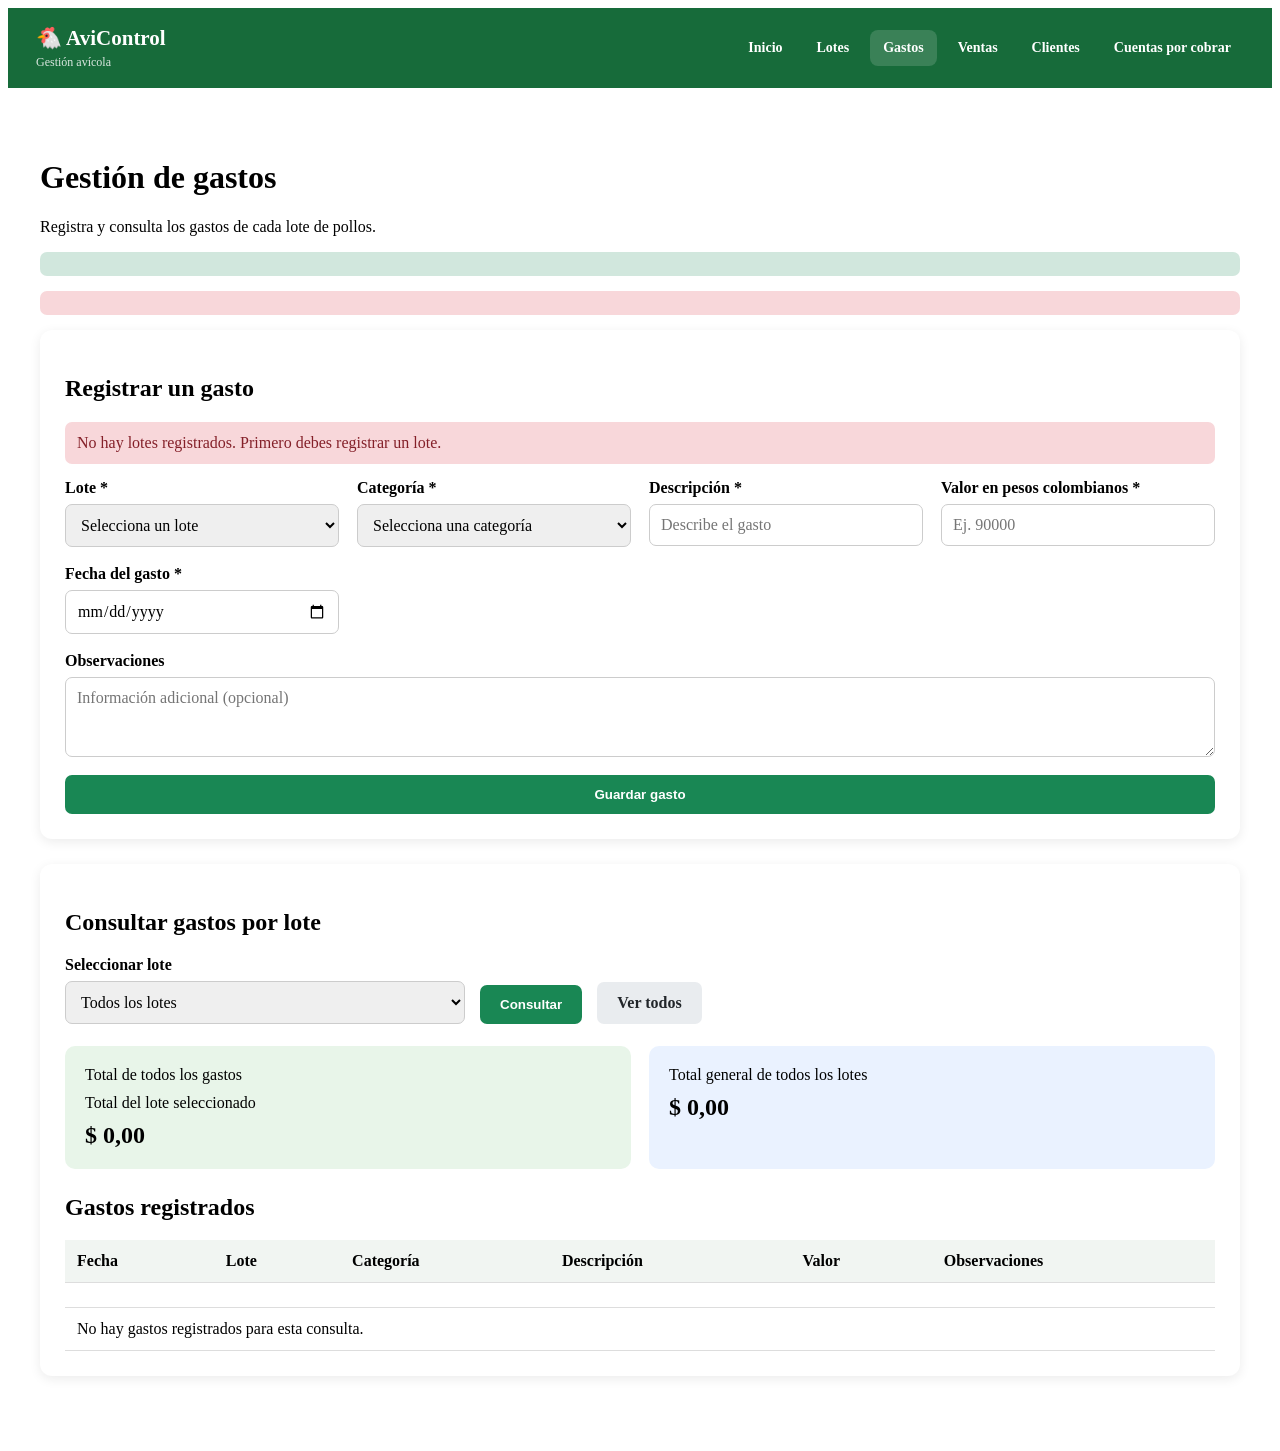
<file: src/main/resources/templates/gastos.html>
<!DOCTYPE html>
<html lang="es" xmlns:th="http://www.thymeleaf.org">
<head>
    <meta charset="UTF-8">
    <meta name="viewport" content="width=device-width, initial-scale=1.0">

    <title>Gestión de gastos | AviControl</title>

    <link rel="stylesheet" th:href="@{/css/estilos.css}">

    <style>
        /* Navegación principal de AviControl */
        .navegacion-avi {
            display: flex;
            justify-content: space-between;
            align-items: center;
            gap: 20px;
            flex-wrap: wrap;
            padding: 18px 28px;
            background: #176b3a;
            color: white;
        }

        .navegacion-marca {
            display: flex;
            flex-direction: column;
            gap: 4px;
        }

        .navegacion-marca strong {
            font-size: 21px;
        }

        .navegacion-marca span {
            font-size: 12px;
            opacity: 0.85;
        }

        .navegacion-enlaces {
            display: flex;
            align-items: center;
            gap: 8px;
            flex-wrap: wrap;
        }

        .navegacion-enlaces a {
            color: white;
            text-decoration: none;
            padding: 10px 13px;
            border-radius: 8px;
            font-size: 14px;
            font-weight: 600;
        }

        .navegacion-enlaces a:hover,
        .navegacion-enlaces a.activo {
            background: #ffffff26;
        }

        /* Contenido general */
        .contenedor-gastos {
            max-width: 1200px;
            margin: 30px auto;
            padding: 20px;
        }

        .panel-gastos {
            background: white;
            padding: 25px;
            border-radius: 12px;
            margin-bottom: 25px;
            box-shadow: 0 3px 12px rgba(0, 0, 0, .08);
        }

        .form-gastos {
            display: grid;
            grid-template-columns: repeat(auto-fit, minmax(220px, 1fr));
            gap: 18px;
        }

        .campo {
            display: flex;
            flex-direction: column;
            gap: 7px;
        }

        .campo label {
            font-weight: 600;
        }

        .campo input,
        .campo select,
        .campo textarea {
            padding: 11px;
            border: 1px solid #ccc;
            border-radius: 7px;
            font: inherit;
            width: 100%;
            box-sizing: border-box;
        }

        .campo textarea {
            min-height: 80px;
            resize: vertical;
        }

        .campo-completo {
            grid-column: 1 / -1;
        }

        .boton-guardar {
            background: #198754;
            color: white;
            padding: 12px 20px;
            border: 0;
            border-radius: 7px;
            cursor: pointer;
            font-weight: bold;
            text-decoration: none;
            display: inline-block;
        }

        .boton-guardar:hover {
            background: #146c43;
        }

        .boton-secundario {
            background: #e9ecef;
            color: #212529;
            padding: 12px 20px;
            border: 0;
            border-radius: 7px;
            cursor: pointer;
            font-weight: bold;
            text-decoration: none;
            display: inline-block;
        }

        .filtro-gastos {
            display: flex;
            flex-wrap: wrap;
            gap: 15px;
            align-items: end;
            margin-bottom: 22px;
        }

        .filtro-gastos .campo {
            flex: 1;
            min-width: 220px;
            max-width: 400px;
        }

        .resumen-gastos {
            display: grid;
            grid-template-columns: repeat(auto-fit, minmax(220px, 1fr));
            gap: 18px;
            margin-bottom: 25px;
        }

        .tarjeta-total {
            padding: 20px;
            border-radius: 10px;
            background: #e8f5e9;
        }

        .tarjeta-total.general {
            background: #eaf2ff;
        }

        .tarjeta-total p {
            margin: 0 0 10px;
        }

        .tarjeta-total h2 {
            margin: 0;
            overflow-wrap: anywhere;
        }

        .tabla-contenedor {
            overflow-x: auto;
        }

        .tabla-gastos {
            width: 100%;
            border-collapse: collapse;
        }

        .tabla-gastos th,
        .tabla-gastos td {
            padding: 12px;
            text-align: left;
            border-bottom: 1px solid #ddd;
        }

        .tabla-gastos th {
            background: #f1f5f2;
        }

        .mensaje {
            padding: 12px;
            margin-bottom: 15px;
            border-radius: 7px;
        }

        .exito {
            background: #d1e7dd;
            color: #0f5132;
        }

        .error {
            background: #f8d7da;
            color: #842029;
        }

        @media (max-width: 600px) {
            .navegacion-avi {
                padding: 16px;
            }

            .navegacion-enlaces {
                width: 100%;
            }

            .contenedor-gastos {
                padding: 12px;
            }

            .panel-gastos {
                padding: 16px;
            }

            .filtro-gastos .campo {
                max-width: none;
            }
        }
    </style>
</head>

<body>

<!-- Barra de navegación compartida -->
<header class="navegacion-avi">
    <div class="navegacion-marca">
        <strong>🐔 AviControl</strong>
        <span>Gestión avícola</span>
    </div>

    <nav class="navegacion-enlaces" aria-label="Navegación principal">
        <a th:href="@{/}">Inicio</a>
        <a th:href="@{/lotes}">Lotes</a>
        <a th:href="@{/gastos}" class="activo">Gastos</a>
        <a th:href="@{/ventas}">Ventas</a>
        <a th:href="@{/clientes}">Clientes</a>
        <a th:href="@{/cuentas}">Cuentas por cobrar</a>
    </nav>
</header>

<main class="contenedor-gastos">

    <h1>Gestión de gastos</h1>

    <p>Registra y consulta los gastos de cada lote de pollos.</p>

    <div th:if="${mensajeExito}"
         class="mensaje exito"
         th:text="${mensajeExito}">
    </div>

    <div th:if="${mensajeError}"
         class="mensaje error"
         th:text="${mensajeError}">
    </div>

    <!-- REGISTRAR GASTO -->
    <section class="panel-gastos">

        <h2>Registrar un gasto</h2>

        <div th:if="${#lists.isEmpty(lotes)}" class="mensaje error">
            No hay lotes registrados. Primero debes registrar un lote.
        </div>

        <form th:unless="${#lists.isEmpty(lotes)}"
              th:action="@{/gastos/guardar}"
              th:object="${nuevoGasto}"
              method="post"
              class="form-gastos">

            <div class="campo">
                <label for="loteId">Lote *</label>

                <select id="loteId" name="loteId" required>
                    <option value="">Selecciona un lote</option>

                    <option th:each="lote : ${lotes}"
                            th:value="${lote.id}"
                            th:text="${lote.codigo + ' - ' + lote.estado}">
                    </option>
                </select>
            </div>

            <div class="campo">
                <label for="categoria">Categoría *</label>

                <select id="categoria"
                        th:field="*{categoria}"
                        required>

                    <option value="">Selecciona una categoría</option>
                    <option value="Alimentación">Alimentación</option>
                    <option value="Medicamentos">Medicamentos</option>
                    <option value="Vacunas">Vacunas</option>
                    <option value="Vitaminas">Vitaminas</option>
                    <option value="Aserrín">Aserrín y cama</option>
                    <option value="Mano de obra">Mano de obra</option>
                    <option value="Agua">Agua</option>
                    <option value="Transporte">Transporte</option>
                    <option value="Otros">Otros</option>
                </select>
            </div>

            <div class="campo">
                <label for="descripcion">Descripción *</label>

                <input id="descripcion"
                       type="text"
                       th:field="*{descripcion}"
                       maxlength="255"
                       placeholder="Describe el gasto"
                       required>
            </div>

            <div class="campo">
                <label for="valor">Valor en pesos colombianos *</label>

                <input id="valor"
                       type="number"
                       th:field="*{valor}"
                       min="0.01"
                       step="0.01"
                       placeholder="Ej. 90000"
                       required>
            </div>

            <div class="campo">
                <label for="fecha">Fecha del gasto *</label>

                <input id="fecha"
                       type="date"
                       th:field="*{fecha}"
                       required>
            </div>

            <div class="campo campo-completo">
                <label for="observaciones">Observaciones</label>

                <textarea id="observaciones"
                          th:field="*{observaciones}"
                          placeholder="Información adicional (opcional)"></textarea>
            </div>

            <div class="campo campo-completo">
                <button type="submit" class="boton-guardar">
                    Guardar gasto
                </button>
            </div>

        </form>
    </section>

    <!-- CONSULTAR GASTOS -->
    <section class="panel-gastos">

        <h2>Consultar gastos por lote</h2>

        <form th:action="@{/gastos}"
              method="get"
              class="filtro-gastos">

            <div class="campo">
                <label for="filtroLote">Seleccionar lote</label>

                <select id="filtroLote" name="loteId">
                    <option value="">Todos los lotes</option>

                    <option th:each="lote : ${lotes}"
                            th:value="${lote.id}"
                            th:selected="${loteSeleccionadoId != null and loteSeleccionadoId.equals(lote.id)}"
                            th:text="${lote.codigo + ' - ' + lote.estado}">
                    </option>
                </select>
            </div>

            <button type="submit" class="boton-guardar">
                Consultar
            </button>

            <a class="boton-secundario" th:href="@{/gastos}">
                Ver todos
            </a>

        </form>

        <!-- TOTALES -->
        <div class="resumen-gastos">

            <div class="tarjeta-total">
                <p th:if="${loteSeleccionadoId == null}">
                    Total de todos los gastos
                </p>

                <p th:unless="${loteSeleccionadoId == null}">
                    Total del lote seleccionado
                </p>

                <h2 th:text="${'$ ' + #numbers.formatDecimal(totalSeleccionado, 1, 'POINT', 2, 'COMMA')}">
                    $ 0,00
                </h2>
            </div>

            <div class="tarjeta-total general">
                <p>Total general de todos los lotes</p>

                <h2 th:text="${'$ ' + #numbers.formatDecimal(totalGeneral, 1, 'POINT', 2, 'COMMA')}">
                    $ 0,00
                </h2>
            </div>

        </div>

        <!-- TABLA DE GASTOS -->
        <h2>Gastos registrados</h2>

        <div class="tabla-contenedor">
            <table class="tabla-gastos">

                <thead>
                <tr>
                    <th>Fecha</th>
                    <th>Lote</th>
                    <th>Categoría</th>
                    <th>Descripción</th>
                    <th>Valor</th>
                    <th>Observaciones</th>
                </tr>
                </thead>

                <tbody>
                <tr th:each="gasto : ${gastos}">
                    <td th:text="${gasto.fecha}"></td>

                    <td th:text="${gasto.lote != null ? gasto.lote.codigo : '-'}"></td>

                    <td th:text="${gasto.categoria}"></td>

                    <td th:text="${gasto.descripcion}"></td>

                    <td th:text="${'$ ' + #numbers.formatDecimal(gasto.valor, 1, 'POINT', 2, 'COMMA')}"></td>

                    <td th:text="${gasto.observaciones != null and !gasto.observaciones.isBlank() ? gasto.observaciones : '-'}"></td>
                </tr>

                <tr th:if="${#lists.isEmpty(gastos)}">
                    <td colspan="6">
                        No hay gastos registrados para esta consulta.
                    </td>
                </tr>
                </tbody>

            </table>
        </div>

    </section>

</main>

</body>
</html>
</file>
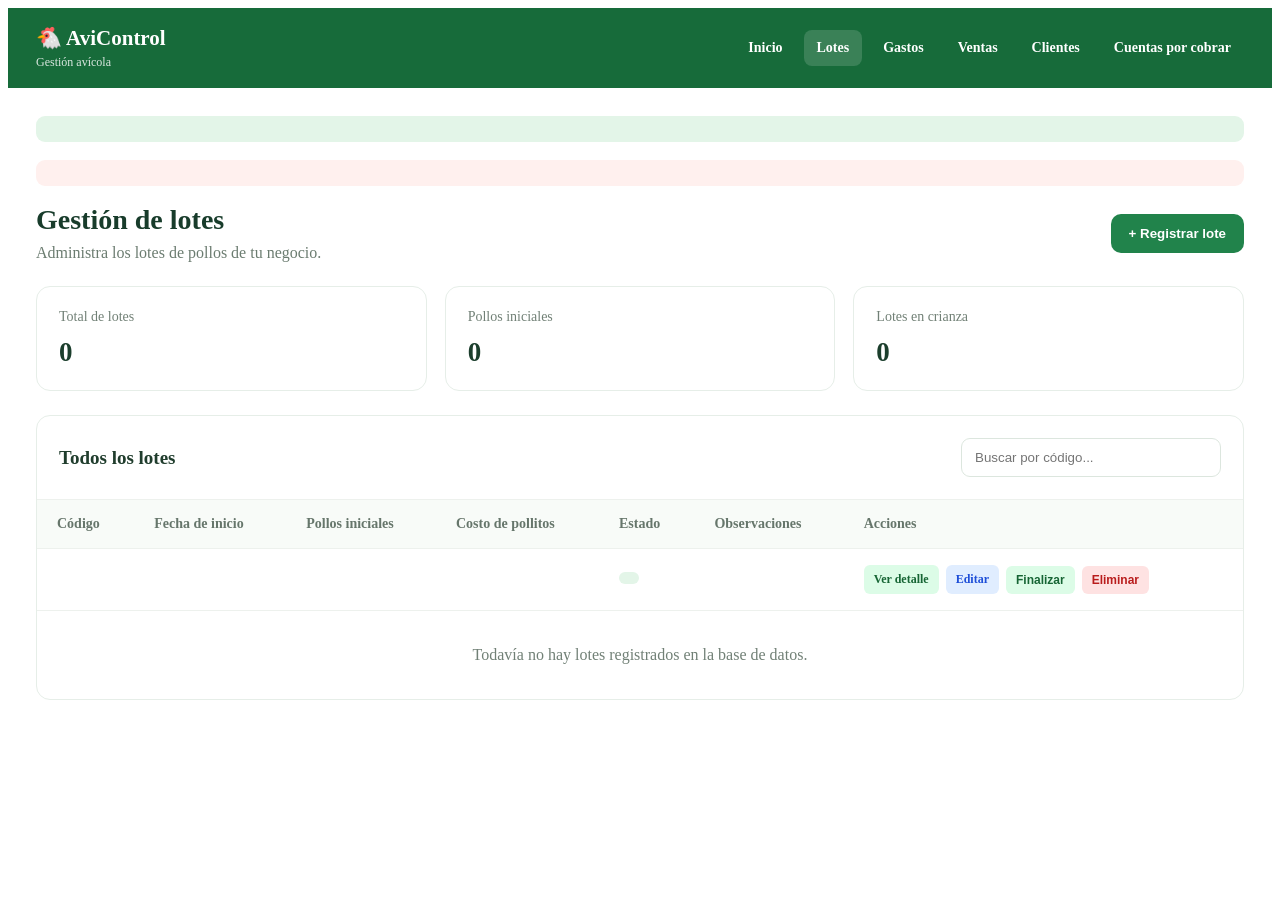
<file: src/main/resources/templates/lotes.html>
<!DOCTYPE html>
<html lang="es" xmlns:th="http://www.thymeleaf.org">
<head>
    <meta charset="UTF-8">
    <meta name="viewport" content="width=device-width, initial-scale=1.0">
    <title>Gestión de lotes | AviControl</title>
    <link rel="stylesheet" th:href="@{/css/estilos.css}">

    <style>
        /* Navegación principal */
        .navegacion-avi {
            display: flex;
            justify-content: space-between;
            align-items: center;
            gap: 20px;
            flex-wrap: wrap;
            padding: 18px 28px;
            background: #176b3a;
            color: white;
        }

        .navegacion-marca {
            display: flex;
            flex-direction: column;
            gap: 4px;
        }

        .navegacion-marca strong {
            font-size: 21px;
        }

        .navegacion-marca span {
            font-size: 12px;
            opacity: 0.85;
        }

        .navegacion-enlaces {
            display: flex;
            align-items: center;
            gap: 8px;
            flex-wrap: wrap;
        }

        .navegacion-enlaces a {
            color: white;
            text-decoration: none;
            padding: 10px 13px;
            border-radius: 8px;
            font-size: 14px;
            font-weight: 600;
        }

        .navegacion-enlaces a:hover,
        .navegacion-enlaces a.activo {
            background: #ffffff26;
        }

        /* Contenido de lotes */
        .lotes-contenido {
            padding: 28px;
        }

        .volver-inicio {
            display: inline-block;
            margin-bottom: 22px;
            color: #21834b;
            text-decoration: none;
            font-weight: 600;
        }

        .lotes-encabezado {
            display: flex;
            justify-content: space-between;
            align-items: center;
            gap: 16px;
            flex-wrap: wrap;
            margin-bottom: 24px;
        }

        .lotes-encabezado h1 {
            margin: 0 0 8px;
            color: #183c2b;
            font-size: 28px;
        }

        .lotes-encabezado p {
            margin: 0;
            color: #6b7c70;
        }

        .boton-principal {
            border: 0;
            border-radius: 10px;
            padding: 12px 18px;
            background: #21834b;
            color: white;
            font-weight: 600;
            cursor: pointer;
        }

        .boton-principal:hover {
            background: #17683a;
        }

        .lotes-resumen {
            display: grid;
            grid-template-columns: repeat(3, minmax(0, 1fr));
            gap: 18px;
            margin-bottom: 24px;
        }

        .resumen-tarjeta {
            background: white;
            border: 1px solid #e6eee8;
            border-radius: 14px;
            padding: 22px;
        }

        .resumen-tarjeta span {
            display: block;
            color: #718076;
            font-size: 14px;
            margin-bottom: 12px;
        }

        .resumen-tarjeta strong {
            display: block;
            color: #1b3e2c;
            font-size: 27px;
        }

        .lotes-panel {
            background: white;
            border: 1px solid #e6eee8;
            border-radius: 14px;
            overflow: hidden;
        }

        .lotes-panel-cabecera {
            display: flex;
            justify-content: space-between;
            align-items: center;
            padding: 22px;
            gap: 16px;
            flex-wrap: wrap;
            border-bottom: 1px solid #edf1ed;
        }

        .lotes-panel-cabecera h2 {
            margin: 0;
            font-size: 19px;
            color: #203d2d;
        }

        .buscador-lotes {
            width: 260px;
            max-width: 100%;
            border: 1px solid #dce6de;
            border-radius: 9px;
            padding: 11px 13px;
            outline: none;
        }

        .tabla-contenedor {
            width: 100%;
            overflow-x: auto;
        }

        .tabla-lotes {
            width: 100%;
            border-collapse: collapse;
            min-width: 1100px;
        }

        .tabla-lotes th,
        .tabla-lotes td {
            text-align: left;
            padding: 16px 20px;
            border-bottom: 1px solid #edf1ed;
            font-size: 14px;
        }

        .tabla-lotes th {
            color: #66766b;
            background: #f8fbf8;
            font-weight: 600;
        }

        .tabla-lotes td {
            color: #34483b;
        }

        .estado-lote {
            display: inline-block;
            padding: 6px 10px;
            border-radius: 20px;
            background: #e3f5e8;
            color: #217342;
            font-size: 12px;
            font-weight: 600;
        }

        .sin-lotes {
            padding: 35px;
            text-align: center;
            color: #718076;
        }

        .mensaje {
            margin-bottom: 18px;
            padding: 13px 16px;
            border-radius: 9px;
        }

        .mensaje-exito {
            color: #17683a;
            background: #e3f5e8;
        }

        .mensaje-error {
            color: #a12622;
            background: #fff0ee;
        }

        /* Ventana para registrar lotes */
        .modal-lote {
            position: fixed;
            inset: 0;
            z-index: 1000;
            display: flex;
            align-items: center;
            justify-content: center;
            padding: 18px;
            background: #10251bcc;
            overflow-y: auto;
        }

        .modal-lote[hidden] {
            display: none;
        }

        .modal-contenido {
            background: white;
            width: 100%;
            max-width: 650px;
            max-height: calc(100vh - 36px);
            overflow-y: auto;
            border-radius: 16px;
            box-shadow: 0 20px 60px #0003;
        }

        .modal-cabecera {
            display: flex;
            justify-content: space-between;
            align-items: center;
            padding: 22px 24px;
            border-bottom: 1px solid #e6eee8;
        }

        .modal-cabecera h2 {
            margin: 0;
            color: #183c2b;
            font-size: 21px;
        }

        .boton-x {
            border: 0;
            background: transparent;
            font-size: 26px;
            cursor: pointer;
            color: #6b7c70;
        }

        .formulario-lote {
            padding: 24px;
        }

        .campos-lote {
            display: grid;
            grid-template-columns: repeat(2, minmax(0, 1fr));
            gap: 18px;
        }

        .campo-lote {
            display: grid;
            gap: 7px;
        }

        .campo-lote.completo {
            grid-column: 1 / -1;
        }

        .campo-lote label {
            font-size: 13px;
            font-weight: 600;
            color: #34483b;
        }

        .campo-lote input,
        .campo-lote select,
        .campo-lote textarea {
            width: 100%;
            padding: 12px;
            border: 1px solid #d8e0d8;
            border-radius: 9px;
            font: inherit;
            font-size: 14px;
            box-sizing: border-box;
        }

        .campo-lote input:focus,
        .campo-lote select:focus,
        .campo-lote textarea:focus {
            outline: 2px solid #c2e4ce;
            border-color: #21834b;
        }

        .campo-lote textarea {
            min-height: 85px;
            resize: vertical;
        }

        .ayuda-lote {
            color: #718076;
            font-size: 12px;
            line-height: 1.5;
        }

        .modal-acciones {
            display: flex;
            justify-content: flex-end;
            flex-wrap: wrap;
            gap: 10px;
            margin-top: 24px;
        }

        .boton-cancelar {
            border: 1px solid #dce6de;
            border-radius: 9px;
            padding: 11px 16px;
            background: white;
            cursor: pointer;
        }

        .boton-guardar {
            border: 0;
            border-radius: 9px;
            padding: 11px 16px;
            background: #21834b;
            color: white;
            font-weight: 600;
            cursor: pointer;
        }

        /* Acciones de cada lote */
        .acciones-lote {
            display: flex;
            align-items: center;
            flex-wrap: wrap;
            gap: 7px;
            min-width: 300px;
        }

        .btn-lote {
            display: inline-block;
            padding: 7px 10px;
            border: 0;
            border-radius: 6px;
            text-decoration: none;
            font-size: 12px;
            font-weight: 600;
            cursor: pointer;
            white-space: nowrap;
        }

        /* Botón nuevo: Ver detalle */
        .btn-detalle {
            background: #dcfce7;
            color: #166534;
        }

        .btn-detalle:hover {
            background: #bbf7d0;
        }

        .btn-editar {
            background: #e0edff;
            color: #1d4ed8;
        }

        .btn-finalizar {
            background: #dcfce7;
            color: #166534;
        }

        .btn-eliminar {
            background: #fee2e2;
            color: #b91c1c;
        }

        .form-accion-lote {
            display: inline;
            margin: 0;
        }

        @media (max-width: 760px) {
            .lotes-contenido {
                padding: 18px;
            }

            .lotes-resumen {
                grid-template-columns: 1fr;
            }

            .lotes-encabezado h1 {
                font-size: 24px;
            }

            .campos-lote {
                grid-template-columns: 1fr;
            }

            .campo-lote.completo {
                grid-column: auto;
            }

            .modal-cabecera,
            .formulario-lote {
                padding: 18px;
            }
        }

        @media (max-width: 600px) {
            .navegacion-avi {
                padding: 16px;
            }

            .navegacion-enlaces {
                width: 100%;
            }
        }
    </style>
</head>

<body>

<!-- Barra de navegación compartida -->
<header class="navegacion-avi">
    <div class="navegacion-marca">
        <strong>🐔 AviControl</strong>
        <span>Gestión avícola</span>
    </div>

    <nav class="navegacion-enlaces" aria-label="Navegación principal">
        <a th:href="@{/}">Inicio</a>
        <a th:href="@{/lotes}" class="activo">Lotes</a>
        <a th:href="@{/gastos}">Gastos</a>
        <a th:href="@{/ventas}">Ventas</a>
        <a th:href="@{/clientes}">Clientes</a>
        <a th:href="@{/cuentas}">Cuentas por cobrar</a>
    </nav>
</header>

<div class="lotes-contenido">

    <div th:if="${mensajeExito}"
         class="mensaje mensaje-exito"
         th:text="${mensajeExito}"></div>

    <div th:if="${mensajeError}"
         class="mensaje mensaje-error"
         th:text="${mensajeError}"></div>

    <header class="lotes-encabezado">
        <div>
            <h1>Gestión de lotes</h1>
            <p>Administra los lotes de pollos de tu negocio.</p>
        </div>

        <button class="boton-principal"
                type="button"
                id="btnRegistrarLote">
            + Registrar lote
        </button>
    </header>

    <section class="lotes-resumen">
        <article class="resumen-tarjeta">
            <span>Total de lotes</span>
            <strong th:text="${#lists.size(lotes)}">0</strong>
        </article>

        <article class="resumen-tarjeta">
            <span>Pollos iniciales</span>
            <strong th:text="${#aggregates.sum(lotes.![cantidadInicial]) ?: 0}">0</strong>
        </article>

        <article class="resumen-tarjeta">
            <span>Lotes en crianza</span>
            <strong th:text="${#lists.size(lotes.?[estado == 'En crianza'])}">0</strong>
        </article>
    </section>

    <section class="lotes-panel">
        <div class="lotes-panel-cabecera">
            <h2>Todos los lotes</h2>

            <input class="buscador-lotes"
                   type="search"
                   id="buscarLote"
                   placeholder="Buscar por código..."
                   aria-label="Buscar lotes">
        </div>

        <div class="tabla-contenedor">
            <table class="tabla-lotes">
                <thead>
                <tr>
                    <th>Código</th>
                    <th>Fecha de inicio</th>
                    <th>Pollos iniciales</th>
                    <th>Costo de pollitos</th>
                    <th>Estado</th>
                    <th>Observaciones</th>
                    <th>Acciones</th>
                </tr>
                </thead>

                <tbody id="tablaLotes">
                <tr th:each="lote : ${lotes}">
                    <td>
                        <strong th:text="${lote.codigo}"></strong>
                    </td>

                    <td th:text="${#temporals.format(lote.fechaInicio, 'dd/MM/yyyy')}"></td>

                    <td th:text="${lote.cantidadInicial}"></td>

                    <td th:text="${#numbers.formatDecimal(lote.costoPollitos, 0, 'POINT', 0, 'COMMA')}"></td>

                    <td>
                        <span class="estado-lote"
                              th:text="${lote.estado}"></span>
                    </td>

                    <td th:text="${lote.observaciones}"></td>

                    <td>
                        <div class="acciones-lote">

                            <!-- NUEVO BOTÓN: VER DETALLE FINANCIERO -->
                            <a class="btn-lote btn-detalle"
                               th:href="@{/lotes/detalle/{id}(id=${lote.id})}">
                                Ver detalle
                            </a>

                            <a class="btn-lote btn-editar"
                               th:href="@{/lotes/editar/{id}(id=${lote.id})}">
                                Editar
                            </a>

                            <form class="form-accion-lote"
                                  th:action="@{/lotes/finalizar/{id}(id=${lote.id})}"
                                  method="post"
                                  onsubmit="return confirm('¿Deseas finalizar este lote?');">

                                <button class="btn-lote btn-finalizar"
                                        type="submit"
                                        th:if="${lote.estado != 'Finalizado'}">
                                    Finalizar
                                </button>
                            </form>

                            <form class="form-accion-lote"
                                  th:action="@{/lotes/eliminar/{id}(id=${lote.id})}"
                                  method="post"
                                  onsubmit="return confirm('¿Seguro que deseas eliminar este lote? Esta acción no se puede deshacer.');">

                                <button class="btn-lote btn-eliminar"
                                        type="submit">
                                    Eliminar
                                </button>
                            </form>

                        </div>
                    </td>
                </tr>
                </tbody>
            </table>
        </div>

        <div id="sinResultados"
             class="sin-lotes"
             th:if="${#lists.isEmpty(lotes)}">
            Todavía no hay lotes registrados en la base de datos.
        </div>

        <div id="sinCoincidencias"
             class="sin-lotes"
             hidden>
            No se encontraron lotes con ese código.
        </div>
    </section>
</div>

<!-- Modal para registrar un lote -->
<div class="modal-lote" id="modalLote" hidden>
    <section class="modal-contenido"
             role="dialog"
             aria-modal="true"
             aria-labelledby="tituloModalLote">

        <header class="modal-cabecera">
            <h2 id="tituloModalLote">Registrar nuevo lote</h2>

            <button class="boton-x"
                    id="btnCerrarModalLote"
                    type="button"
                    aria-label="Cerrar formulario">
                ×
            </button>
        </header>

        <form class="formulario-lote"
              id="formularioLote"
              th:action="@{/lotes/guardar}"
              th:object="${nuevoLote}"
              method="post">

            <div class="campos-lote">

                <div class="campo-lote">
                    <label for="codigoLote">Código del lote *</label>
                    <input id="codigoLote"
                           th:field="*{codigo}"
                           type="text"
                           placeholder="Ej. L-0002"
                           required
                           maxlength="30">
                </div>

                <div class="campo-lote">
                    <label for="fechaInicio">Fecha de inicio *</label>
                    <input id="fechaInicio"
                           th:field="*{fechaInicio}"
                           type="date"
                           required>
                </div>

                <div class="campo-lote">
                    <label for="cantidadInicial">Cantidad inicial de pollos *</label>
                    <input id="cantidadInicial"
                           th:field="*{cantidadInicial}"
                           type="number"
                           min="1"
                           step="1"
                           placeholder="Ej. 100"
                           required>
                </div>

                <div class="campo-lote">
                    <label for="costoPollitos">Costo total de los pollitos (COP) *</label>
                    <input id="costoPollitos"
                           th:field="*{costoPollitos}"
                           type="number"
                           min="0"
                           step="1"
                           placeholder="Ej. 900000"
                           required>
                </div>

                <div class="campo-lote">
                    <label for="estadoLote">Estado *</label>
                    <select id="estadoLote"
                            th:field="*{estado}"
                            required>
                        <option value="En crianza">En crianza</option>
                        <option value="Finalizado">Finalizado</option>
                    </select>
                </div>

                <div class="campo-lote completo">
                    <label for="observacionesLote">Observaciones</label>
                    <textarea id="observacionesLote"
                              th:field="*{observaciones}"
                              placeholder="Información adicional del lote..."></textarea>
                </div>

            </div>

            <p class="ayuda-lote" style="margin-top: 16px;">
                Los campos marcados con * son obligatorios.
                Los valores monetarios se ingresan en pesos colombianos.
            </p>

            <div class="modal-acciones">
                <button class="boton-cancelar"
                        id="btnCancelarLote"
                        type="button">
                    Cancelar
                </button>

                <button class="boton-guardar" type="submit">
                    Guardar lote
                </button>
            </div>
        </form>
    </section>
</div>

<script th:src="@{/js/app.js}"></script>

<script>
document.addEventListener("DOMContentLoaded", function () {

    const buscador = document.getElementById("buscarLote");
    const filas = document.querySelectorAll("#tablaLotes tr");
    const sinCoincidencias = document.getElementById("sinCoincidencias");

    if (buscador) {
        buscador.addEventListener("input", function () {

            const texto = buscador.value.toLowerCase().trim();
            let visibles = 0;

            filas.forEach(function (fila) {
                const coincide = fila.textContent.toLowerCase().includes(texto);

                fila.hidden = !coincide;

                if (coincide) {
                    visibles++;
                }
            });

            if (sinCoincidencias) {
                sinCoincidencias.hidden = visibles > 0 || texto === "";
            }
        });
    }
});
</script>

</body>
</html>
</file>
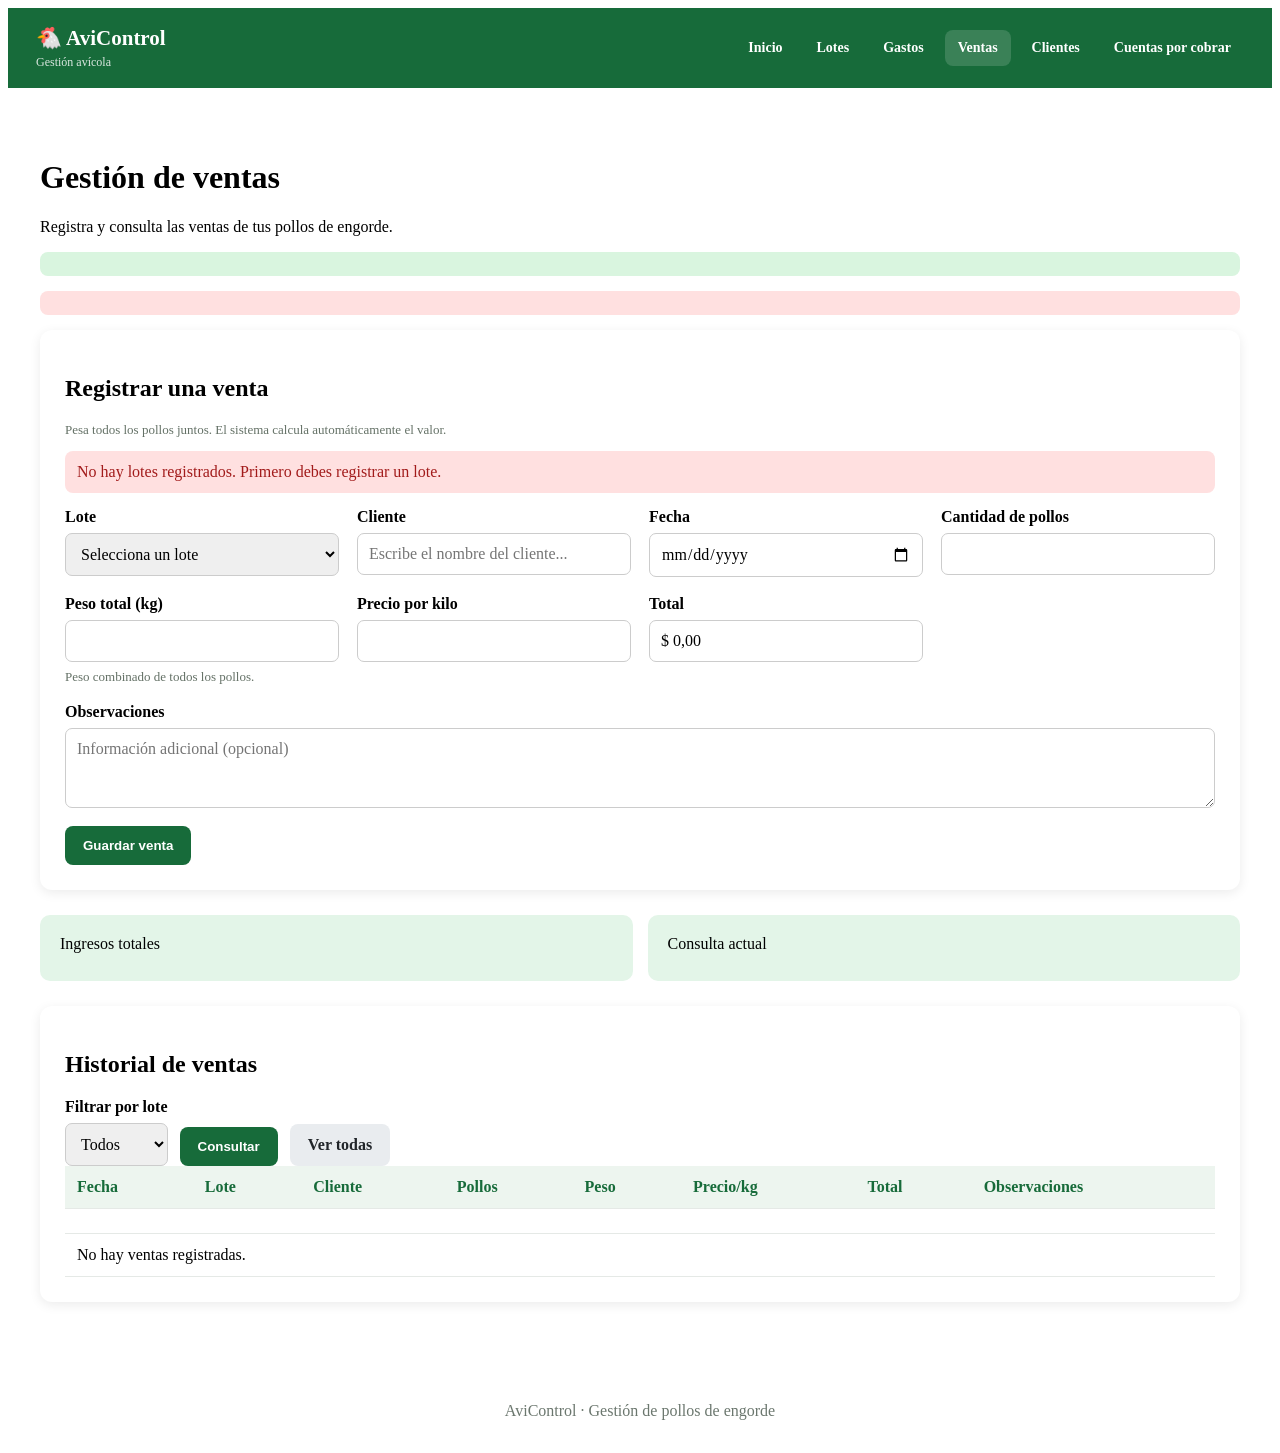
<file: src/main/resources/templates/ventas.html>
<!DOCTYPE html>
<html lang="es" xmlns:th="http://www.thymeleaf.org">
<head>
<meta charset="UTF-8">
<meta name="viewport" content="width=device-width, initial-scale=1.0">

<title>Ventas | AviControl</title>

<link rel="stylesheet" th:href="@{/css/estilos.css}">

<style>
.navegacion-avi {
    display:flex;
    justify-content:space-between;
    align-items:center;
    gap:20px;
    flex-wrap:wrap;
    padding:18px 28px;
    background:#176b3a;
    color:white;
}
.navegacion-marca {
    display:flex;
    flex-direction:column;
    gap:4px;
}
.navegacion-marca strong {font-size:21px;}
.navegacion-marca span {font-size:12px;opacity:.85;}
.navegacion-enlaces {
    display:flex;
    align-items:center;
    gap:8px;
    flex-wrap:wrap;
}
.navegacion-enlaces a {
    color:white;
    text-decoration:none;
    padding:10px 13px;
    border-radius:8px;
    font-size:14px;
    font-weight:600;
}
.navegacion-enlaces a:hover,
.navegacion-enlaces a.activo {
    background:#ffffff26;
}
.contenedor {
    max-width:1200px;
    margin:30px auto;
    padding:20px;
}
.panel {
    background:white;
    padding:25px;
    border-radius:12px;
    margin-bottom:25px;
    box-shadow:0 3px 12px rgba(0,0,0,.08);
}
.formulario {
    display:grid;
    grid-template-columns:repeat(auto-fit,minmax(220px,1fr));
    gap:18px;
}
.campo {
    display:flex;
    flex-direction:column;
    gap:7px;
    position:relative;
}
.campo label {font-weight:600;}
input,select,textarea {
    width:100%;
    padding:11px;
    border:1px solid #ccc;
    border-radius:7px;
    font:inherit;
    box-sizing:border-box;
}
textarea {min-height:80px;resize:vertical;}
.completo {grid-column:1/-1;}
.btn-verde {
    background:#176b3a;
    color:white;
    border:0;
    padding:12px 18px;
    border-radius:8px;
    cursor:pointer;
    font-weight:bold;
}
.btn-verde:hover {background:#10532c;}
.btn-gris {
    background:#e9ecef;
    color:#212529;
    text-decoration:none;
    padding:12px 18px;
    border-radius:8px;
    font-weight:bold;
    display:inline-block;
}
.resumenes {
    display:grid;
    grid-template-columns:repeat(auto-fit,minmax(220px,1fr));
    gap:15px;
    margin-bottom:25px;
}
.resumen {
    background:#e3f5e8;
    padding:20px;
    border-radius:10px;
}
.resumen p {margin:0 0 8px;}
.resumen strong {
    font-size:24px;
    color:#176b3a;
}
.tabla-contenedor {overflow-x:auto;}
table {
    width:100%;
    border-collapse:collapse;
    min-width:850px;
}
th,td {
    padding:12px;
    border-bottom:1px solid #e5e9e6;
    text-align:left;
}
th {
    background:#edf5ef;
    color:#176b3a;
}
.mensaje {
    padding:12px;
    margin-bottom:15px;
    border-radius:8px;
}
.exito {background:#d9f5df;color:#176b3a;}
.error {background:#ffe0e0;color:#a21b1b;}
.ayuda {font-size:13px;color:#647166;}
.filtro {
    display:flex;
    flex-wrap:wrap;
    gap:12px;
    align-items:end;
}
.lista-clientes {
    position:absolute;
    top:100%;
    left:0;
    right:0;
    background:white;
    border:1px solid #ccc;
    border-top:none;
    border-radius:0 0 8px 8px;
    max-height:180px;
    overflow-y:auto;
    display:none;
    z-index:999;
}
.item-cliente {padding:10px;cursor:pointer;}
.item-cliente:hover {background:#e3f5e8;}
footer {
    text-align:center;
    padding:25px;
    color:#6b776e;
}
@media(max-width:600px) {
    .navegacion-avi {padding:16px;}
    .navegacion-enlaces {width:100%;}
    .contenedor {padding:12px;}
    .panel {padding:16px;}
}
</style>
</head>

<body>

<header class="navegacion-avi">
    <div class="navegacion-marca">
        <strong>🐔 AviControl</strong>
        <span>Gestión avícola</span>
    </div>

    <nav class="navegacion-enlaces" aria-label="Navegación principal">
        <a th:href="@{/}">Inicio</a>
        <a th:href="@{/lotes}">Lotes</a>
        <a th:href="@{/gastos}">Gastos</a>
        <a th:href="@{/ventas}" class="activo">Ventas</a>
        <a th:href="@{/clientes}">Clientes</a>
        <a th:href="@{/cuentas}">Cuentas por cobrar</a>
    </nav>
</header>

<main class="contenedor">

    <h1>Gestión de ventas</h1>
    <p>Registra y consulta las ventas de tus pollos de engorde.</p>

    <div th:if="${mensajeExito}" class="mensaje exito"
         th:text="${mensajeExito}"></div>

    <div th:if="${mensajeError}" class="mensaje error"
         th:text="${mensajeError}"></div>

    <!-- REGISTRAR VENTA -->
    <section class="panel">

        <h2>Registrar una venta</h2>

        <p class="ayuda">
            Pesa todos los pollos juntos. El sistema calcula automáticamente el valor.
        </p>

        <div th:if="${#lists.isEmpty(lotes)}" class="mensaje error">
            No hay lotes registrados. Primero debes registrar un lote.
        </div>

        <form th:unless="${#lists.isEmpty(lotes)}"
              th:action="@{/ventas/guardar}"
              th:object="${nuevaVenta}"
              method="post"
              class="formulario">

            <div class="campo">
                <label for="loteId">Lote</label>

                <select id="loteId" name="loteId" required>
                    <option value="">Selecciona un lote</option>

                    <option th:each="lote:${lotes}"
                            th:value="${lote.id}"
                            th:text="${lote.codigo+' - '+lote.estado}">
                    </option>
                </select>
            </div>

            <!-- BUSCADOR DE CLIENTES -->
            <div class="campo">
                <label for="buscarCliente">Cliente</label>

                <input type="text"
                       id="buscarCliente"
                       placeholder="Escribe el nombre del cliente..."
                       autocomplete="off">

                <input type="hidden"
                       id="clienteId"
                       name="clienteId">

                <div class="lista-clientes" id="listaClientes">
                    <div class="item-cliente"
                         th:each="cliente:${clientes}"
                         th:attr="data-id=${cliente.id},data-nombre=${cliente.nombre}"
                         th:text="${cliente.nombre}">
                    </div>
                </div>
            </div>

            <div class="campo">
                <label for="fecha">Fecha</label>
                <input type="date" id="fecha" th:field="*{fecha}" required>
            </div>

            <div class="campo">
                <label for="cantidadPollos">Cantidad de pollos</label>
                <input type="number"
                       id="cantidadPollos"
                       th:field="*{cantidadPollos}"
                       min="1"
                       required>
            </div>

            <div class="campo">
                <label for="pesoTotal">Peso total (kg)</label>
                <input type="number"
                       id="pesoTotal"
                       th:field="*{pesoTotal}"
                       step="0.01"
                       min="0.01"
                       required>
                <span class="ayuda">Peso combinado de todos los pollos.</span>
            </div>

            <div class="campo">
                <label for="precioPorKilo">Precio por kilo</label>
                <input type="number"
                       id="precioPorKilo"
                       th:field="*{precioPorKilo}"
                       min="0.01"
                       required>
            </div>

            <div class="campo">
                <label for="totalCalculado">Total</label>
                <input type="text" id="totalCalculado" readonly>
            </div>

            <div class="campo completo">
                <label for="observaciones">Observaciones</label>
                <textarea id="observaciones"
                          th:field="*{observaciones}"
                          placeholder="Información adicional (opcional)"></textarea>
            </div>

            <div class="completo">
                <button class="btn-verde" type="submit">
                    Guardar venta
                </button>
            </div>

        </form>
    </section>

    <!-- RESUMEN -->
    <section class="resumenes">

        <div class="resumen">
            <p>Ingresos totales</p>
            <strong th:text="${#numbers.formatDecimal(totalGeneral,1,'POINT',2,'COMMA')}"></strong>
        </div>

        <div class="resumen">
            <p>Consulta actual</p>
            <strong th:text="${#numbers.formatDecimal(totalSeleccionado,1,'POINT',2,'COMMA')}"></strong>
        </div>

    </section>

    <!-- HISTORIAL -->
    <section class="panel">

        <h2>Historial de ventas</h2>

        <form class="filtro" method="get" th:action="@{/ventas}">

            <div class="campo">
                <label for="filtroLote">Filtrar por lote</label>

                <select id="filtroLote" name="loteId">
                    <option value="">Todos</option>

                    <option th:each="lote:${lotes}"
                            th:value="${lote.id}"
                            th:selected="${loteSeleccionadoId!=null and loteSeleccionadoId==lote.id}"
                            th:text="${lote.codigo}">
                    </option>
                </select>
            </div>

            <button type="submit" class="btn-verde">Consultar</button>

            <a class="btn-gris" th:href="@{/ventas}">Ver todas</a>

        </form>

        <div class="tabla-contenedor">

            <table>
                <thead>
                <tr>
                    <th>Fecha</th>
                    <th>Lote</th>
                    <th>Cliente</th>
                    <th>Pollos</th>
                    <th>Peso</th>
                    <th>Precio/kg</th>
                    <th>Total</th>
                    <th>Observaciones</th>
                </tr>
                </thead>

                <tbody>
                <tr th:each="venta:${ventas}">
                    <td th:text="${venta.fecha}"></td>
                    <td th:text="${venta.lote!=null?venta.lote.codigo:'-'}"></td>
                    <td th:text="${venta.cliente!=null?venta.cliente.nombre:'Sin cliente'}"></td>
                    <td th:text="${venta.cantidadPollos}"></td>
                    <td th:text="${#numbers.formatDecimal(venta.pesoTotal,1,'POINT',2,'COMMA')}"></td>
                    <td th:text="${#numbers.formatDecimal(venta.precioPorKilo,1,'POINT',2,'COMMA')}"></td>
                    <td th:text="${#numbers.formatDecimal(venta.totalVenta,1,'POINT',2,'COMMA')}"></td>
                    <td th:text="${venta.observaciones}"></td>
                </tr>

                <tr th:if="${#lists.isEmpty(ventas)}">
                    <td colspan="8">No hay ventas registradas.</td>
                </tr>
                </tbody>
            </table>

        </div>
    </section>

</main>

<footer>
    AviControl · Gestión de pollos de engorde
</footer>

<script>
// CALCULAR TOTAL

const peso = document.getElementById("pesoTotal");
const precio = document.getElementById("precioPorKilo");
const total = document.getElementById("totalCalculado");

function calcular() {
    const valor = (Number(peso.value)||0) * (Number(precio.value)||0);

    total.value = valor.toLocaleString("es-CO", {
        style:"currency",
        currency:"COP",
        maximumFractionDigits:2
    });
}

peso.addEventListener("input", calcular);
precio.addEventListener("input", calcular);
calcular();

// BUSCADOR DE CLIENTES

const buscador = document.getElementById("buscarCliente");
const lista = document.getElementById("listaClientes");
const oculto = document.getElementById("clienteId");

const items = [...document.querySelectorAll(".item-cliente")];

buscador.addEventListener("input", function() {
    oculto.value = "";

    const texto = this.value.trim().toLowerCase();
    let visibles = 0;

    items.forEach(item => {
        const coincide = item.dataset.nombre.toLowerCase().includes(texto);

        item.style.display = coincide ? "block" : "none";

        if (coincide) visibles++;
    });

    lista.style.display = texto && visibles ? "block" : "none";
});

items.forEach(item => {
    item.addEventListener("click", function() {
        buscador.value = this.dataset.nombre;
        oculto.value = this.dataset.id;
        lista.style.display = "none";
    });
});

document.addEventListener("click", function(event) {
    if (!event.target.closest("#buscarCliente") &&
        !event.target.closest("#listaClientes")) {
        lista.style.display = "none";
    }
});
</script>

</body>
</html>
</file>
